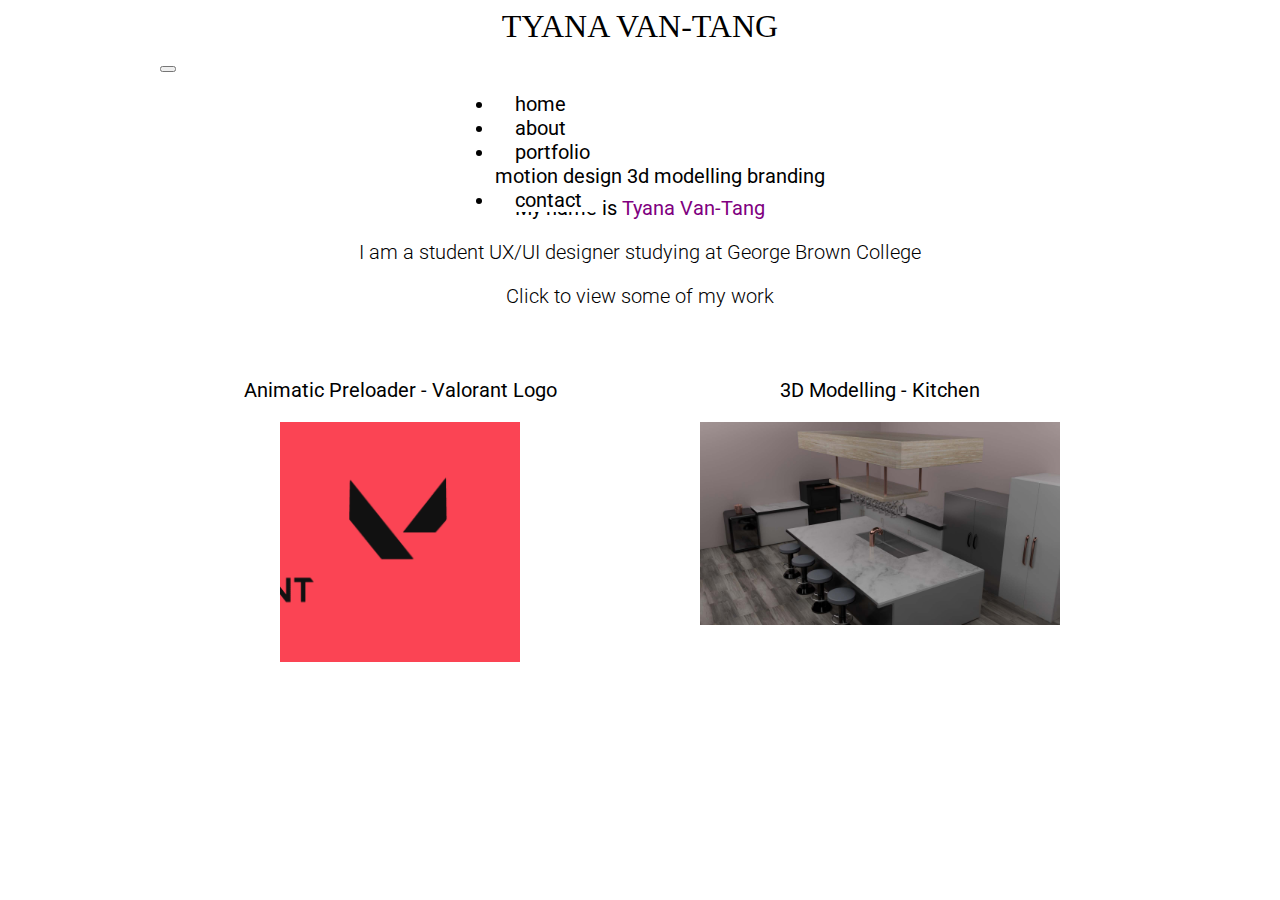
<file: index.html>
<html>

<head>
    <title>tyana van-tang</title>
    <link href="https://cdn.jsdelivr.net/npm/bootstrap@5.0.0-beta3/dist/css/bootstrap.min.css" rel="stylesheet"
        integrity="sha384-eOJMYsd53ii+scO/bJGFsiCZc+5NDVN2yr8+0RDqr0Ql0h+rP48ckxlpbzKgwra6" crossorigin="anonymous">

    <script src="https://cdn.jsdelivr.net/npm/@popperjs/core@2.9.1/dist/umd/popper.min.js"
        integrity="sha384-SR1sx49pcuLnqZUnnPwx6FCym0wLsk5JZuNx2bPPENzswTNFaQU1RDvt3wT4gWFG"
        crossorigin="anonymous"></script>
    <script src="https://cdn.jsdelivr.net/npm/bootstrap@5.0.0-beta3/dist/js/bootstrap.min.js"
        integrity="sha384-j0CNLUeiqtyaRmlzUHCPZ+Gy5fQu0dQ6eZ/xAww941Ai1SxSY+0EQqNXNE6DZiVc"
        crossorigin="anonymous"></script>
    <script src="https://code.jquery.com/jquery-3.2.1.slim.min.js"
        integrity="sha384-KJ3o2DKtIkvYIK3UENzmM7KCkRr/rE9/Qpg6aAZGJwFDMVNA/GpGFF93hXpG5KkN"
        crossorigin="anonymous"></script>
    <script src="https://maxcdn.bootstrapcdn.com/bootstrap/4.0.0/js/bootstrap.min.js"
        integrity="sha384-JZR6Spejh4U02d8jOt6vLEHfe/JQGiRRSQQxSfFWpi1MquVdAyjUar5+76PVCmYl"
        crossorigin="anonymous"></script>

    <script src="https://ajax.googleapis.com/ajax/libs/jquery/3.2.1/jquery.min.js"></script>
    <script src="https://cdnjs.cloudflare.com/ajax/libs/popper.js/1.12.6/umd/popper.min.js"></script>

    <link rel="stylesheet" href="styles.css">
    <link rel="preconnect" href="https://fonts.gstatic.com">
    <link rel="preconnect" href="https://fonts.gstatic.com">
    <link href="https://fonts.googleapis.com/css2?family=Playfair+Display:wght@900&display=swap" rel="stylesheet">
    <link rel="preconnect" href="https://fonts.googleapis.com">
    <link rel="preconnect" href="https://fonts.gstatic.com" crossorigin>
    <link rel="preconnect" href="https://fonts.googleapis.com">
    <link rel="preconnect" href="https://fonts.gstatic.com" crossorigin>
    <link href="https://fonts.googleapis.com/css2?family=Roboto:wght@100;300;400;900&display=swap" rel="stylesheet">

</head>

<body>
    <h1 class="centertext" style="font-weight:300;">TYANA VAN-TANG</h1>
    <nav class="navbar navbar-expand-md navbar-light">
        <a href="#" class="navbar-brand d-flex w-50"></a>
        <div class="text-right">
            <button class="navbar-toggler" type="button" data-toggle="collapse" data-target="#navbarTop"
                aria-controls="navbar" aria-expanded="false" aria-label="Toggle navigation">
                <span class="navbar-toggler-icon"></span>
            </button>
        </div>
        <div class="collapse navbar-collapse " id="navbarTop">
            <ul class="navbar-nav navbar-center ">
                <li class="nav-item">
                    <a class="nav-link " href="index.html">home</a>
                </li>
                <li class="nav-item">
                    <a class="nav-link " href="about.html">about</a>
                </li>

                <li class="nav-item dropdown">
                    <a class="nav-link dropdown-toggle" href="portfolio.html" id="navbarDropdown" role="button"
                        data-toggle="dropdown" aria-haspopup="true" aria-expanded="false">
                        portfolio
                    </a>
                    <div class="dropdown-menu" aria-labelledby="navbarDropdown">
                        <a class="dropdown-item" href="motiondesign.html">motion design</a>
                        <a class="dropdown-item" href="3dmodel.html">3d modelling</a>
                        <a class="dropdown-item" href="appmockup.html">branding</a>
                    </div>
                </li>
                <li class="nav-item"><a class="nav-link" href="contact.html">contact</a> </li>
            </ul>
        </div>
    </nav>
    <!-- <div class="middle">
        <img src="portfolio-work/cartoonicon.png" >
        <p class="centertext" style="margin-bottom: 0px;">Hi! I'm Tyana!</p>
        <p class="centertext" style="font-size: 20px; margin-bottom: 0px;"> Welcome to my portfolio!</p>
        <p class="centertext" style="font-size: 20px; margin-bottom: 0px;"> Thanks for visiting!</p>
    </div> -->
    <div class="intro fontsize centertext">
        <p> My name is <span style="color: purple;">Tyana Van-Tang</span> </p>
        <p style="font-weight: 300;"> I am a student UX/UI designer studying at George Brown College </p>
        <p style="font-weight: 300;"> Click to view some of my work </p>
    </div>
    <div class="boxL fontsize">
        <p class="centertext"><a href="motiondesign.html" alt="Valorant Logo">Animatic Preloader - Valorant Logo</a></p>
        <img href="motiondesign.html" alt="Valorant Logo" class="center" src="portfolio-work/valorantlogo/vallogo.gif">
    </div>
    <div class="boxR fontsize">
        <p class="centertext"><a href="3dmodel.html" alt="3D Model"> 3D Modelling - Kitchen </a></p>
        <img class="center" src="portfolio-work/3DModels/Kitchen2.jpg">
    </div>
</body>

</html>
</file>
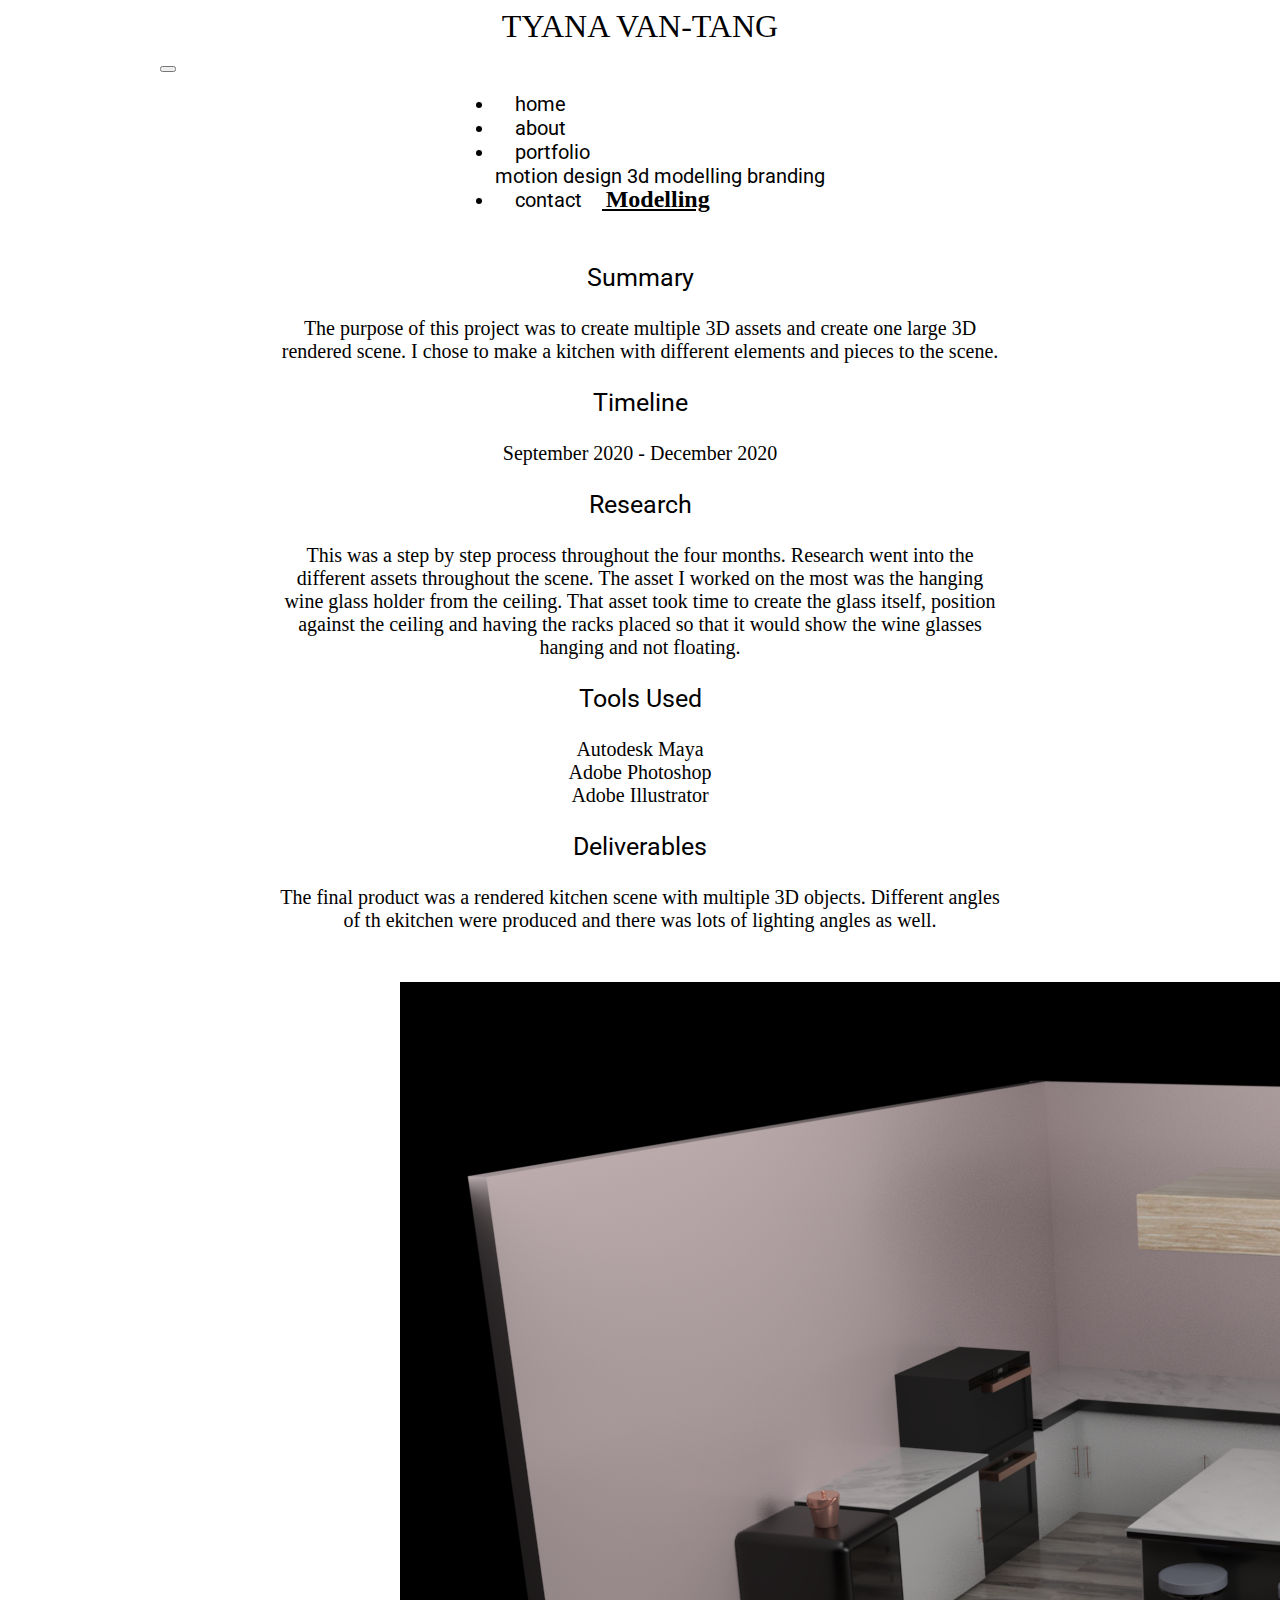
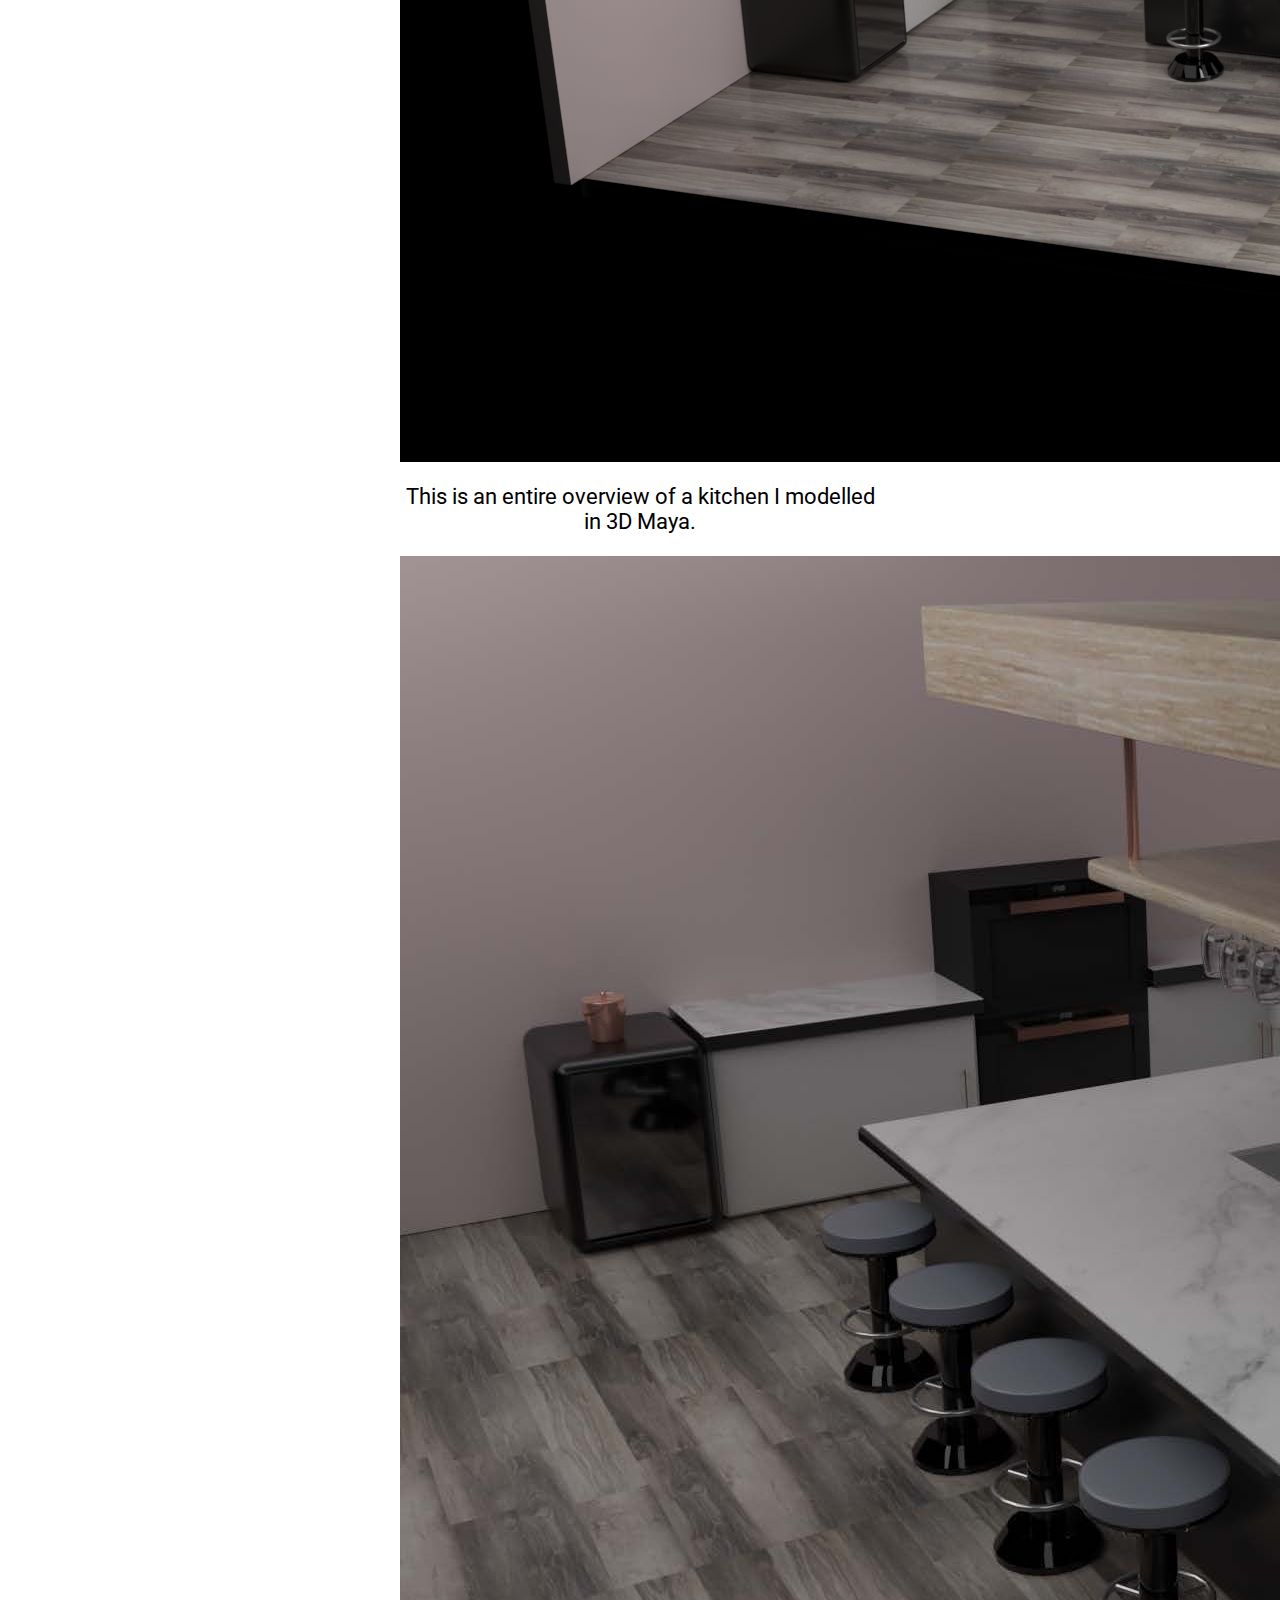
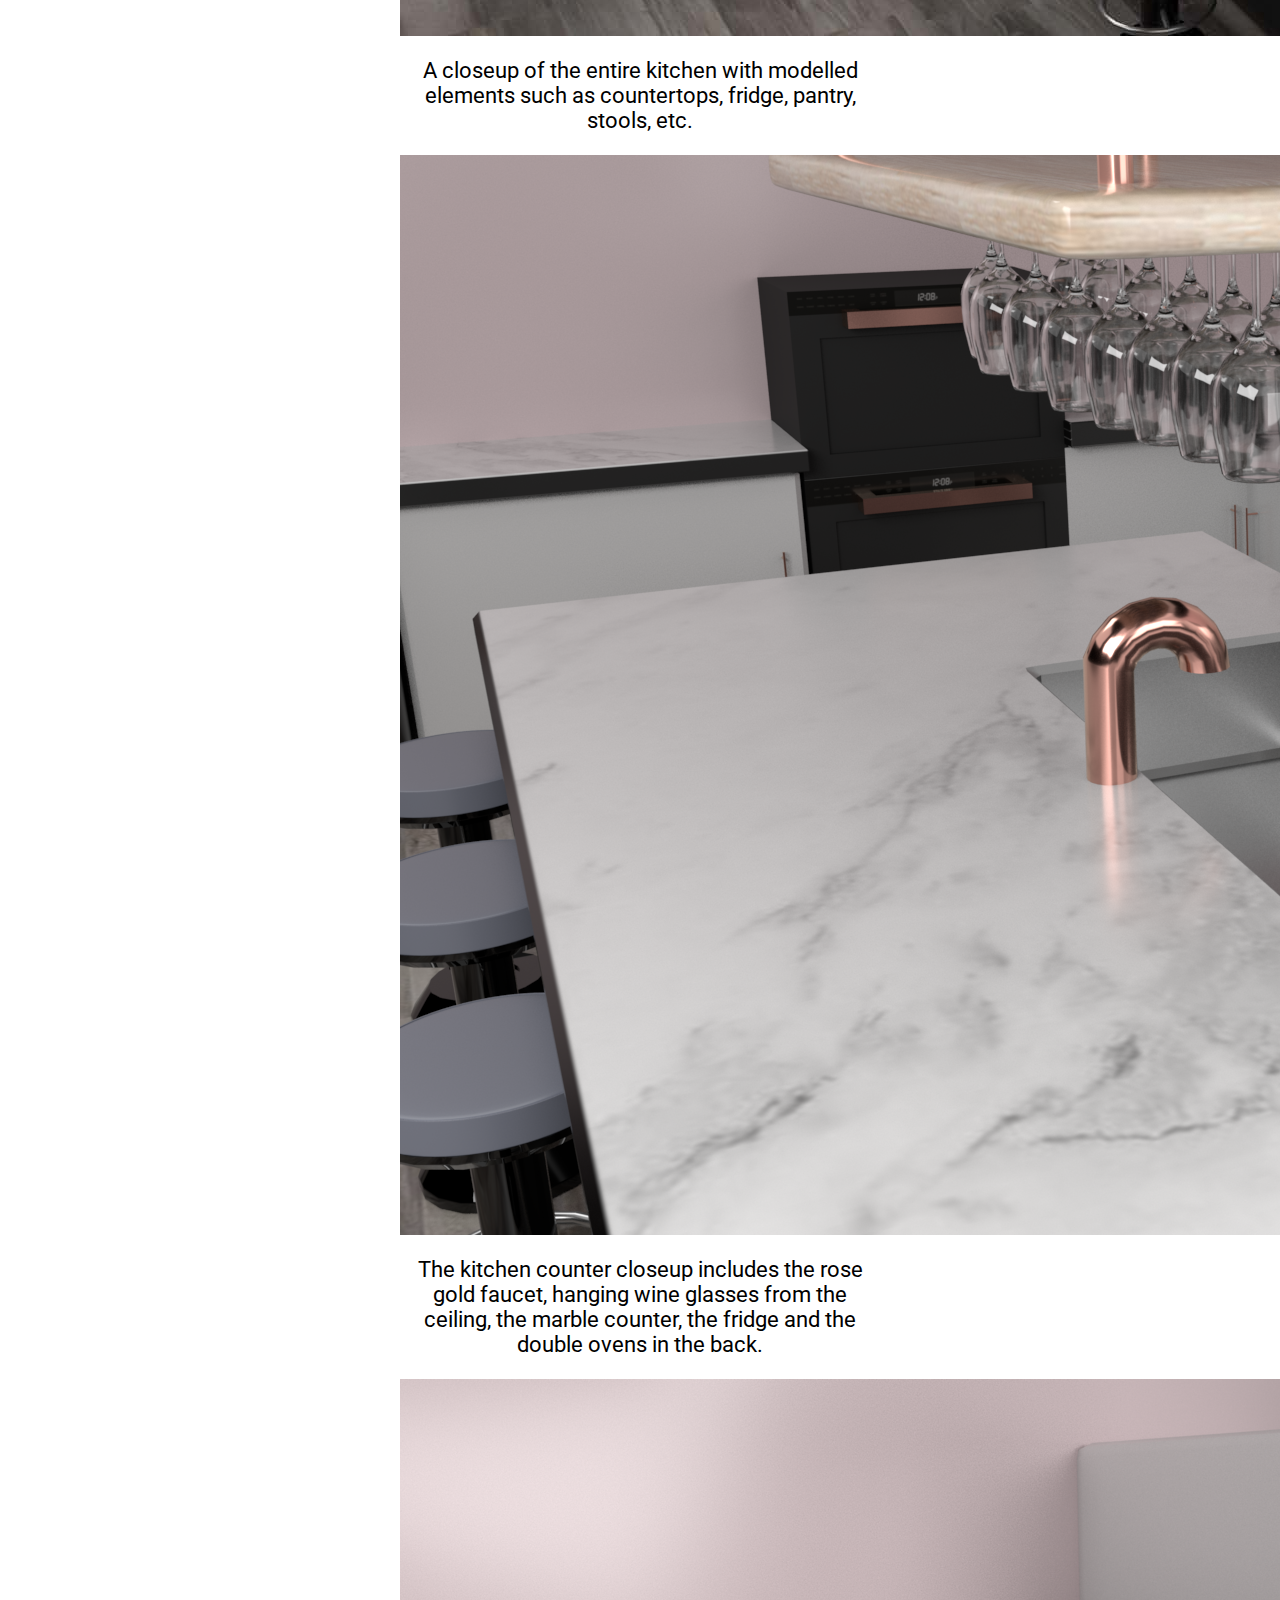
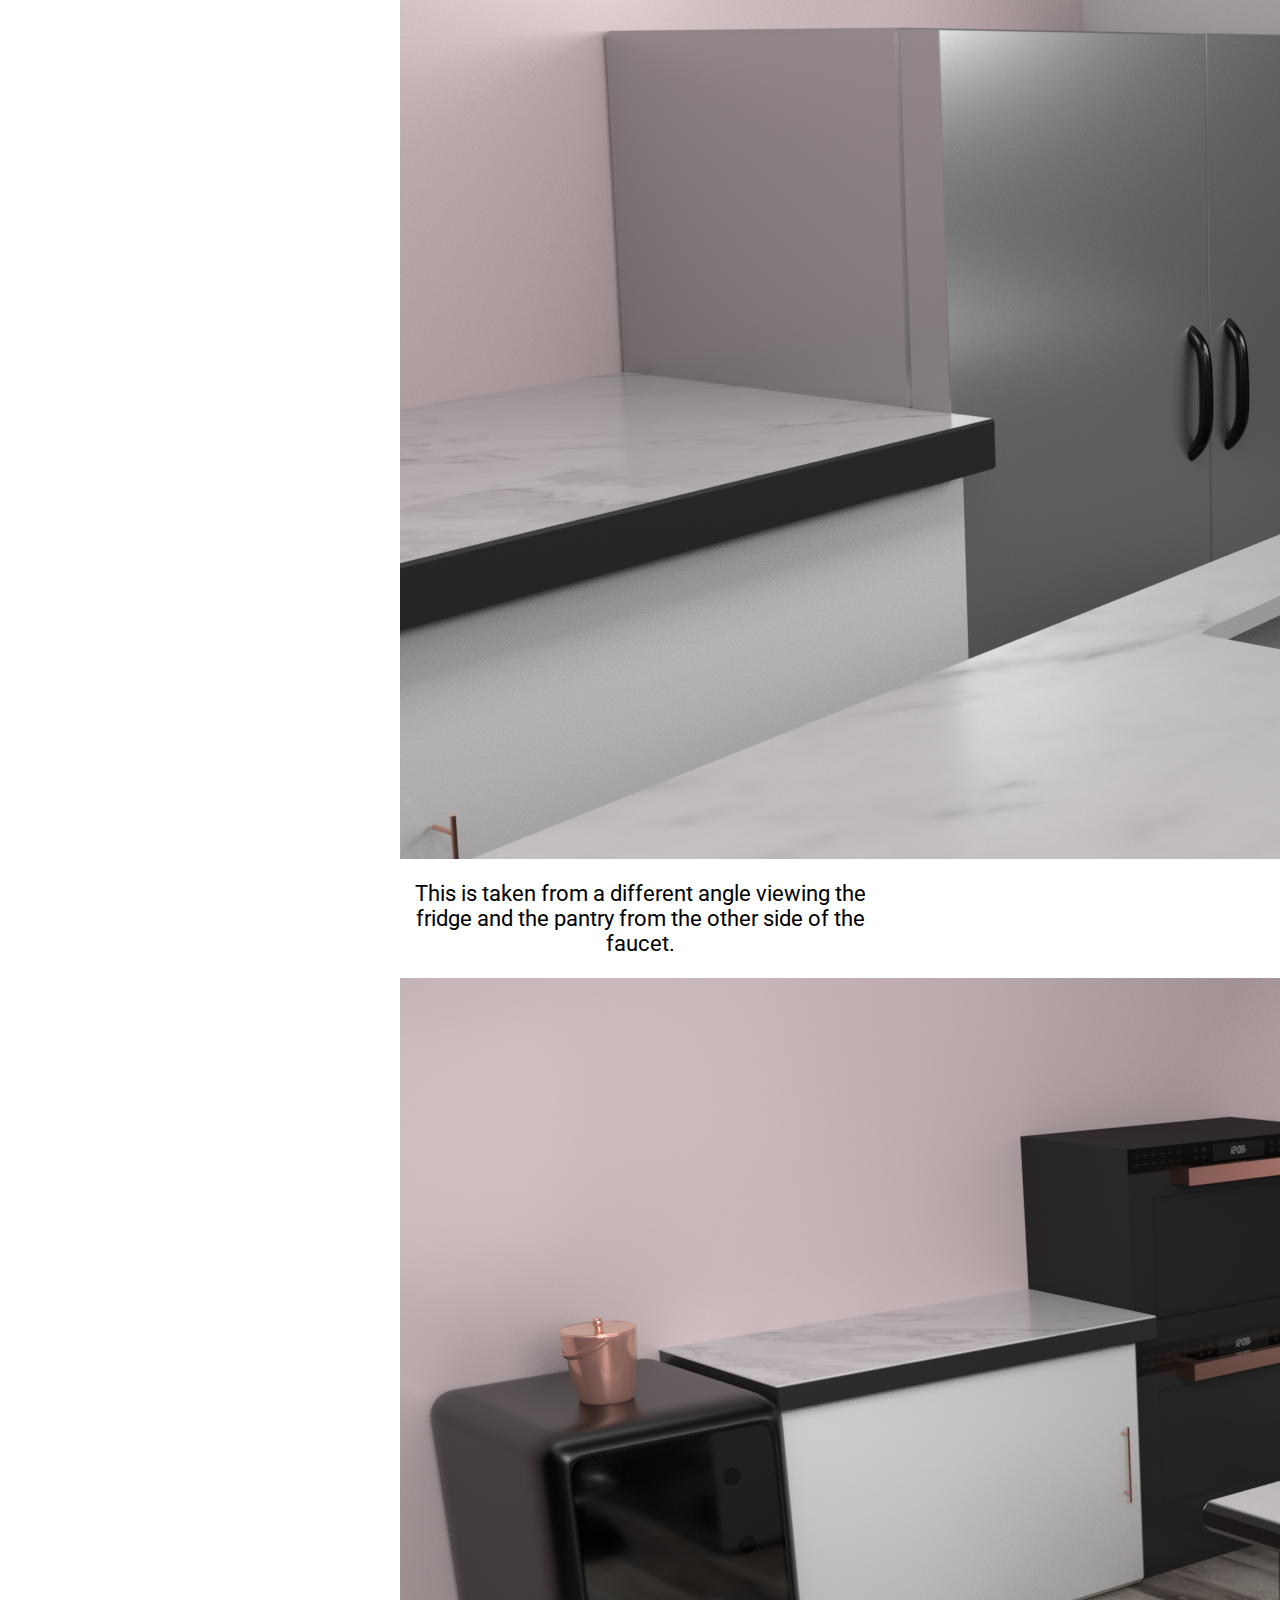
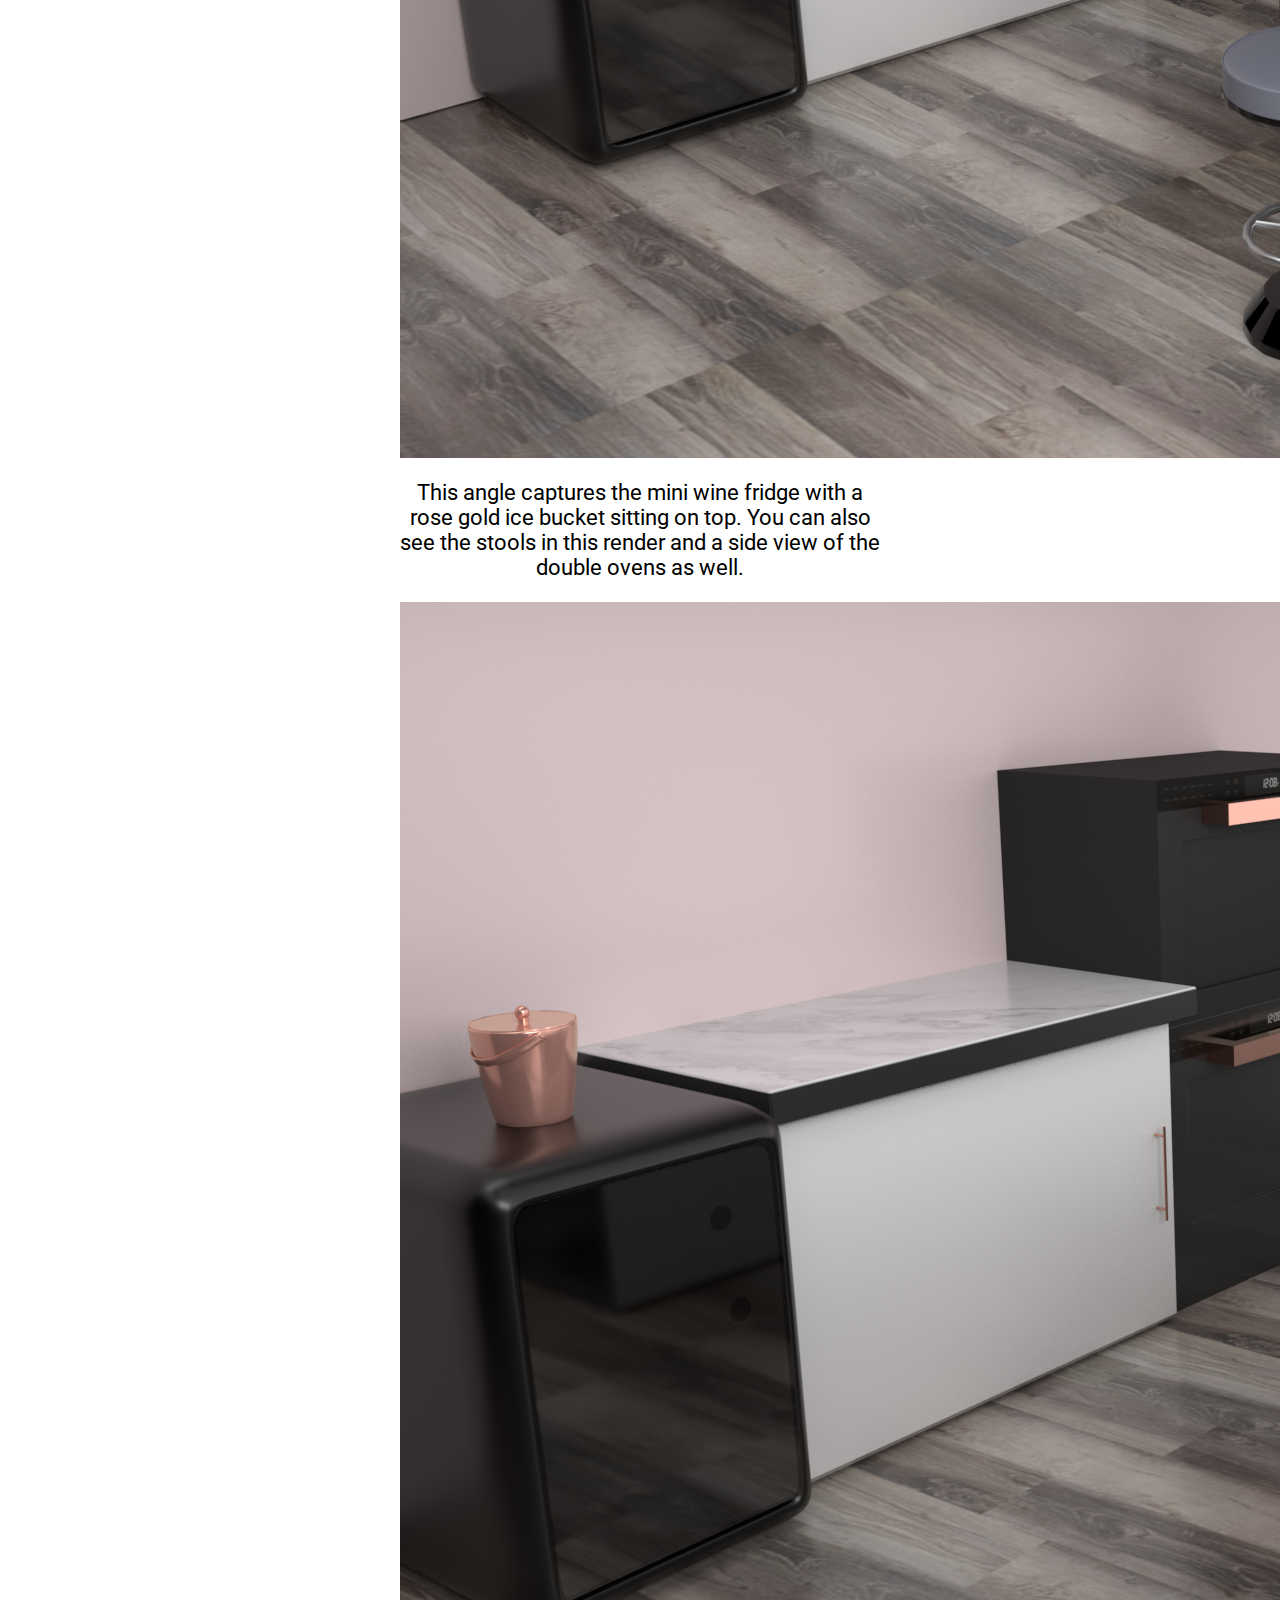
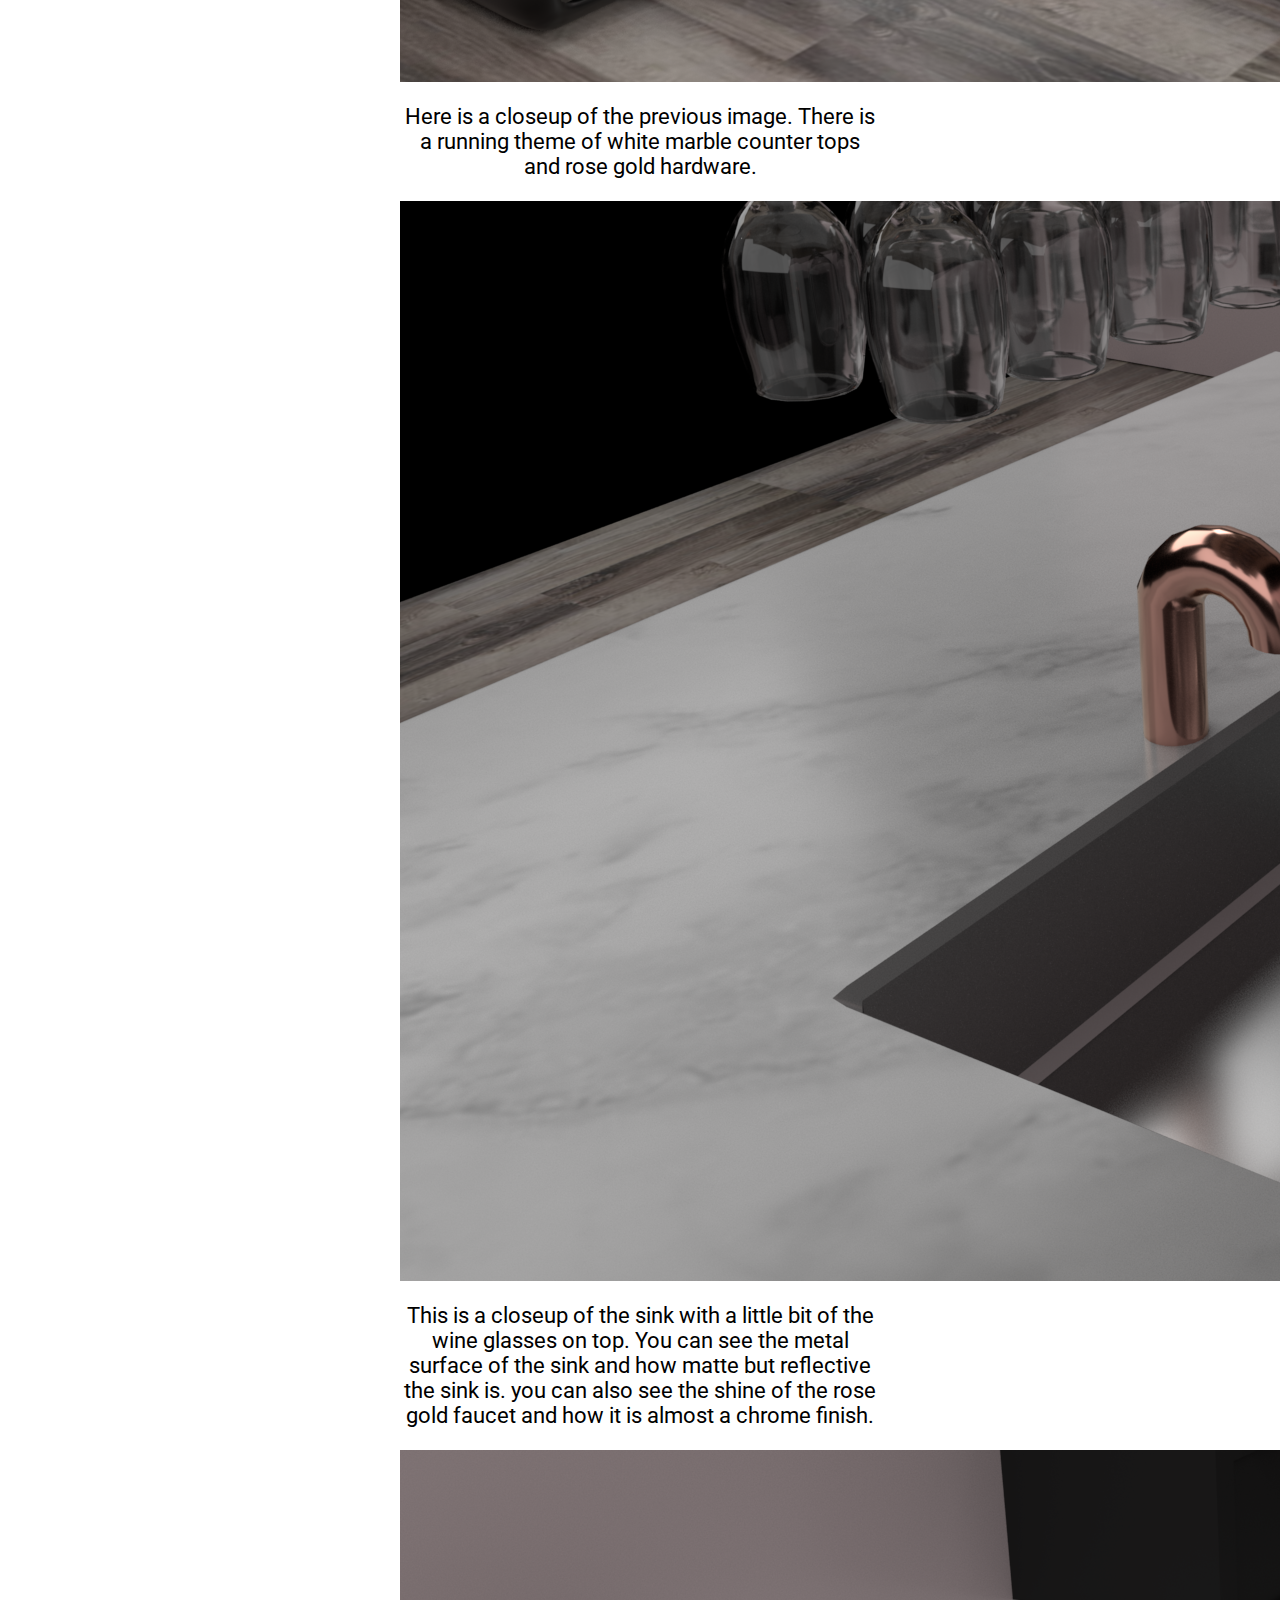
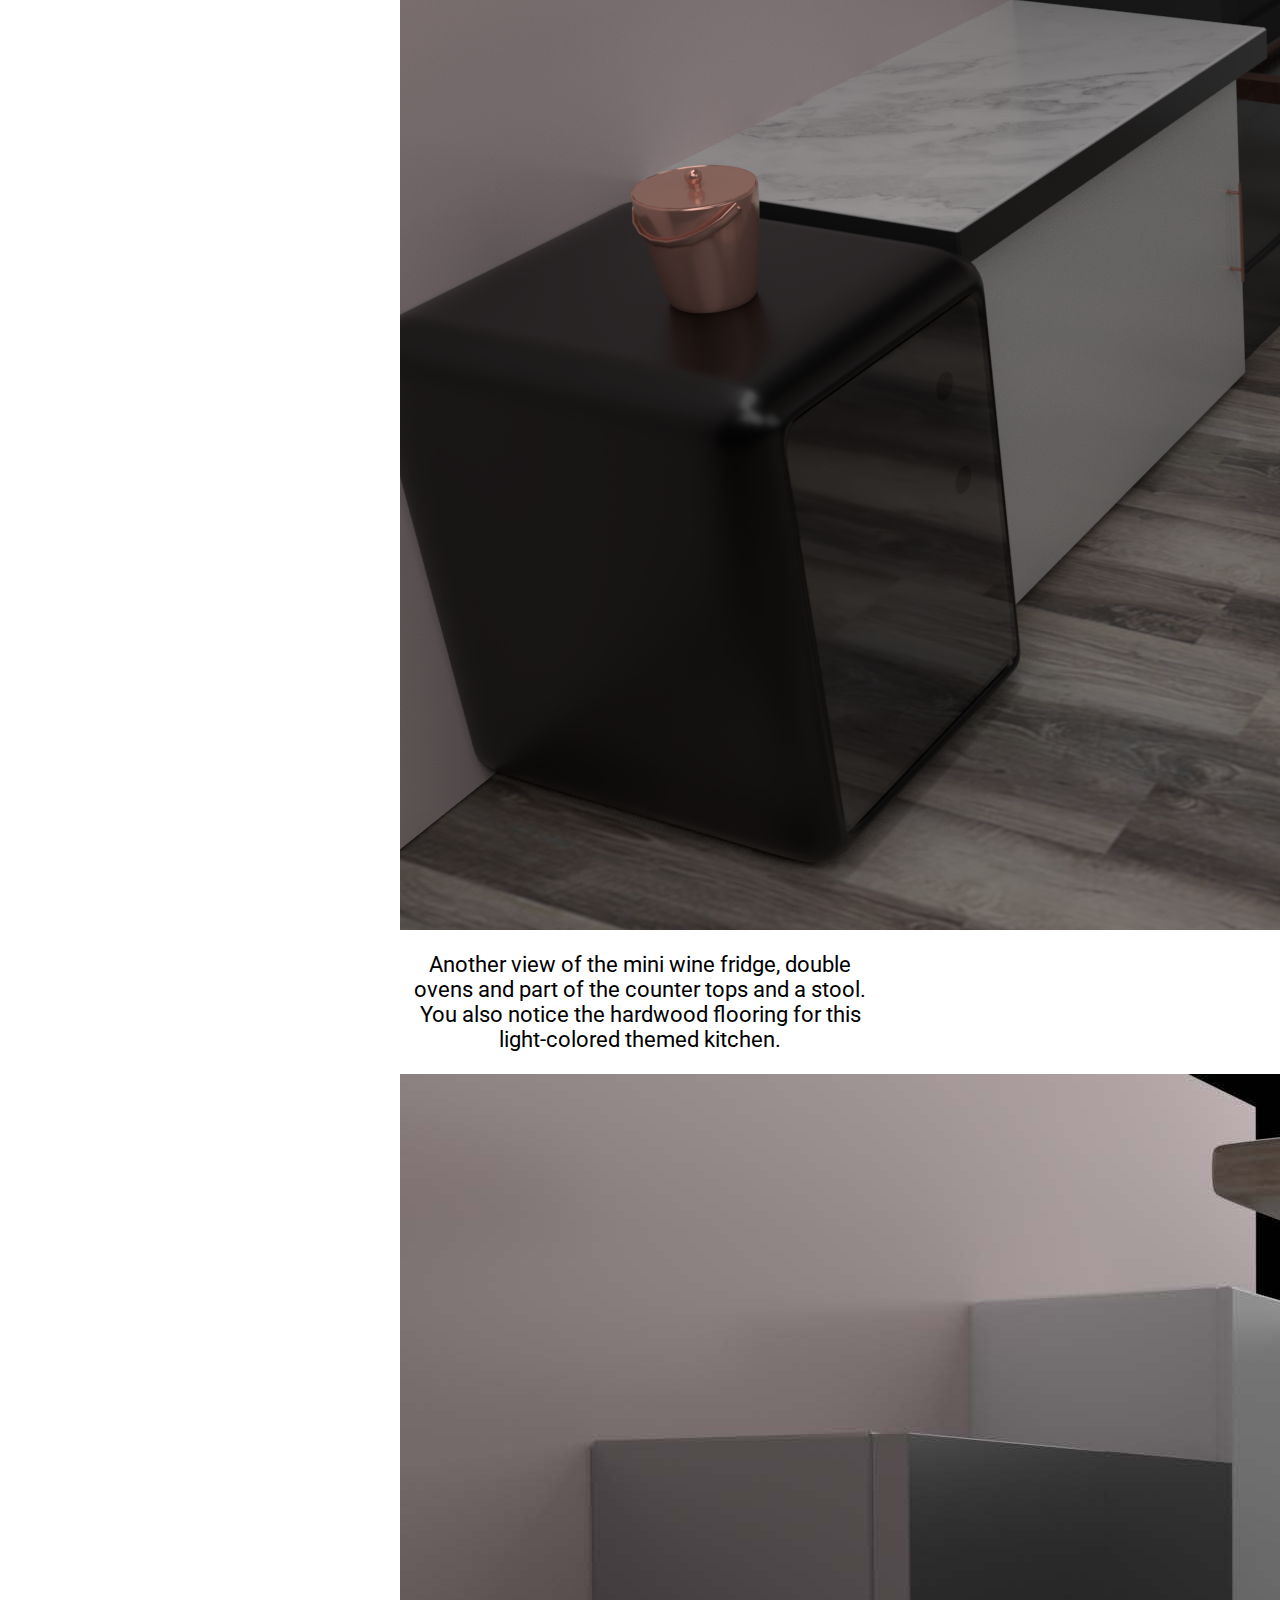
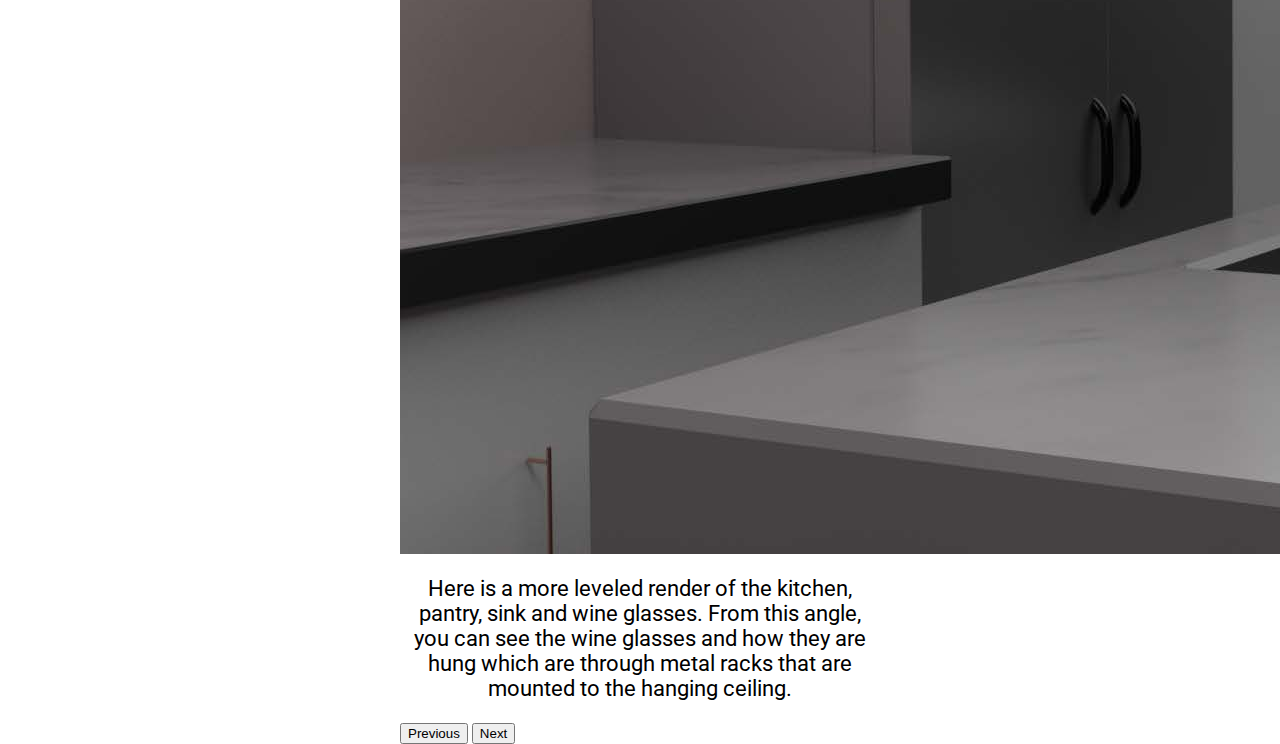
<file: 3dmodel.html>
<html>

<head>
    <title>tyana van-tang - 3d modelling</title>

    <link href="https://cdn.jsdelivr.net/npm/bootstrap@5.0.0-beta3/dist/css/bootstrap.min.css" rel="stylesheet"
        integrity="sha384-eOJMYsd53ii+scO/bJGFsiCZc+5NDVN2yr8+0RDqr0Ql0h+rP48ckxlpbzKgwra6" crossorigin="anonymous">
    <script src="https://cdn.jsdelivr.net/npm/@popperjs/core@2.9.1/dist/umd/popper.min.js"
        integrity="sha384-SR1sx49pcuLnqZUnnPwx6FCym0wLsk5JZuNx2bPPENzswTNFaQU1RDvt3wT4gWFG"
        crossorigin="anonymous"></script>
    <script src="https://cdn.jsdelivr.net/npm/bootstrap@5.0.0-beta3/dist/js/bootstrap.min.js"
        integrity="sha384-j0CNLUeiqtyaRmlzUHCPZ+Gy5fQu0dQ6eZ/xAww941Ai1SxSY+0EQqNXNE6DZiVc"
        crossorigin="anonymous"></script>
    <script src="https://code.jquery.com/jquery-3.2.1.slim.min.js"
        integrity="sha384-KJ3o2DKtIkvYIK3UENzmM7KCkRr/rE9/Qpg6aAZGJwFDMVNA/GpGFF93hXpG5KkN"
        crossorigin="anonymous"></script>
    <script src="https://maxcdn.bootstrapcdn.com/bootstrap/4.0.0/js/bootstrap.min.js"
        integrity="sha384-JZR6Spejh4U02d8jOt6vLEHfe/JQGiRRSQQxSfFWpi1MquVdAyjUar5+76PVCmYl"
        crossorigin="anonymous"></script>
    <link rel="stylesheet" href="styles.css">
    <link rel="preconnect" href="https://fonts.gstatic.com">
    <link href="https://fonts.googleapis.com/css2?family=Roboto&display=swap" rel="stylesheet">
</head>

<body>
    <h1 class="centertext" style = "font-weight:300;">TYANA VAN-TANG</h1>
    <nav class="navbar navbar-expand-md navbar-light">
        <a href="/" class="navbar-brand d-flex w-50"></a>
        <div class="text-right">
            <button class="navbar-toggler" type="button" data-toggle="collapse" data-target="#navbarTop"
                aria-controls="navbar" aria-expanded="false" aria-label="Toggle navigation">
                <span class="navbar-toggler-icon"></span>
            </button>
        </div>
        <div class="collapse navbar-collapse" id="navbarTop">
            <ul class="navbar-nav navbar-center ">
                <li class="nav-item">
                    <a class="nav-link " href="index.html">home</a>
                </li>
                <li class="nav-item">
                    <a class="nav-link" href="about.html">about</a>
                </li>

                <li class="nav-item dropdown">
                    <a class="nav-link dropdown-toggle" href="portfolio.html" id="navbarDropdown" role="button"
                        data-toggle="dropdown" aria-haspopup="true" aria-expanded="false">
                        portfolio
                    </a>
                    <div class="dropdown-menu" aria-labelledby="navbarDropdown">
                        <a class="dropdown-item" href="motiondesign.html">motion design</a>
                        <a class="dropdown-item" href="3dmodel.html">3d modelling</a>
                        <a class="dropdown-item" href="appmockup.html">branding</a>
                    </div>
                </li>
                <li class="nav-item"><a class="nav-link" href="contact.html">contact</a> </li>
            </ul>
        </div>
    </nav>


    <h2 class="centertext" style = "text-decoration: underline;"> 3D Modelling</h2>

    <div class = "descriptions center centertext">
        <h3>Summary</h3>
        <p>The purpose of this project was to create multiple 3D assets and create one large 3D rendered scene. I chose to make a kitchen with different elements and pieces to the scene. </p>
        <h3>Timeline</h3>
        <p>September 2020 - December 2020</p>
        <h3>Research</h3>
        <p>This was a step by step process throughout the four months. Research went into the different assets throughout the scene. The asset I worked on the most was the hanging wine glass holder from the ceiling. That asset took time to create the glass itself, position against the ceiling and having the racks placed so that it would show the wine glasses hanging and not floating. </p>
        <h3>Tools Used</h3>
        <p>Autodesk Maya <br>Adobe Photoshop <br>Adobe Illustrator</p>
        <h3>Deliverables</h3>
        <p>The final product was a rendered kitchen scene with multiple 3D objects. Different angles of th ekitchen were produced and there was lots of lighting angles as well.</p>
    </div>

    <div id="carouselExampleCaptions" class="carousel slide" data-bs-ride="carousel" data-bs-interval="0">
        <div class="carousel-inner">
            <div class="carousel-item active" data-bs-interval="0">
                <img src="portfolio-work/3DModels/Kitchen1.png" class="d-block w-100" alt="first slide">
                <p class="centertext fontsize">This is an entire overview of a kitchen I modelled in 3D Maya.</p>
            </div>
            <div class="carousel-item" data-bs-interval="0">
                <img src="portfolio-work/3DModels/Kitchen2.jpg" class="d-block w-100" alt="second slide">
                <p class="centertext fontsize">A closeup of the entire kitchen with modelled elements such as countertops,
                    fridge, pantry, stools, etc.</p>
            </div>
            <div class="carousel-item" data-bs-interval="0">
                <img src="portfolio-work/3DModels/Kitchen3.png" class="d-block w-100" alt="third slide">
                <p class="centertext fontsize">The kitchen counter closeup includes the rose gold faucet, hanging wine glasses
                    from the ceiling, the marble counter, the fridge and the double ovens in the back. </p>
            </div>
            <div class="carousel-item" data-bs-interval="0">
                <img src="portfolio-work/3DModels/Kitchen4.png" class="d-block w-100" alt="fourth slide">
                <p class="centertext fontsize">This is taken from a different angle viewing the fridge and the pantry from the
                    other side of the faucet. </p>
            </div>
            <div class="carousel-item" data-bs-interval="0">
                <img src="portfolio-work/3DModels/Kitchen5.png" class="d-block w-100" alt="fifth slide">
                <p class="centertext fontsize">This angle captures the mini wine fridge with a rose gold ice bucket sitting on
                    top. You can also see the stools in this render and a side view of the double ovens as well. </p>
            </div>
            <div class="carousel-item" data-bs-interval="0">
                <img src="portfolio-work/3DModels/Kitchen6.png" class="d-block w-100" alt="sixth slide">
                <p class="centertext fontsize">Here is a closeup of the previous image. There is a running theme of white marble
                    counter tops and rose gold hardware. </p>
            </div>
            <div class="carousel-item" data-bs-interval="0">
                <img src="portfolio-work/3DModels/Kitchen7.png" class="d-block w-100" alt="seventh slide">
                <p class="centertext fontsize">This is a closeup of the sink with a little bit of the wine glasses on top. You
                    can see the metal surface of the sink and how matte but reflective the sink is. you can also see the
                    shine of the rose gold faucet and how it is almost a chrome finish.</p>
            </div>
            <div class="carousel-item" data-bs-interval="0">
                <img src="portfolio-work/3DModels/Kitchen8.png" class="d-block w-100" alt="Eigth slide">
                <p class="centertext fontsize">Another view of the mini wine fridge, double ovens and part of the counter tops
                    and a stool. You also notice the hardwood flooring for this light-colored themed kitchen. </p>
            </div>
            <div class="carousel-item" data-bs-interval="0">
                <img src="portfolio-work/3DModels/Kitchen9.jpg" class="d-block w-100" alt="Ninth slide">
                <p class="centertext fontsize">Here is a more leveled render of the kitchen, pantry, sink and wine glasses. From
                    this angle, you can see the wine glasses and how they are hung which are through metal racks that
                    are mounted to the hanging ceiling. </p>
            </div>
        </div>
        <button class="carousel-control-prev" type="button" data-bs-target="#carouselExampleCaptions"
            data-bs-slide="prev">
            <span class="carousel-control-prev-icon" aria-hidden="true"></span>
            <span class="visually-hidden">Previous</span>
        </button>
        <button class="carousel-control-next" type="button" data-bs-target="#carouselExampleCaptions"
            data-bs-slide="next">
            <span class="carousel-control-next-icon" aria-hidden="true"></span>
            <span class="visually-hidden">Next</span>
        </button>
    </div>
</body>

</html>
</file>
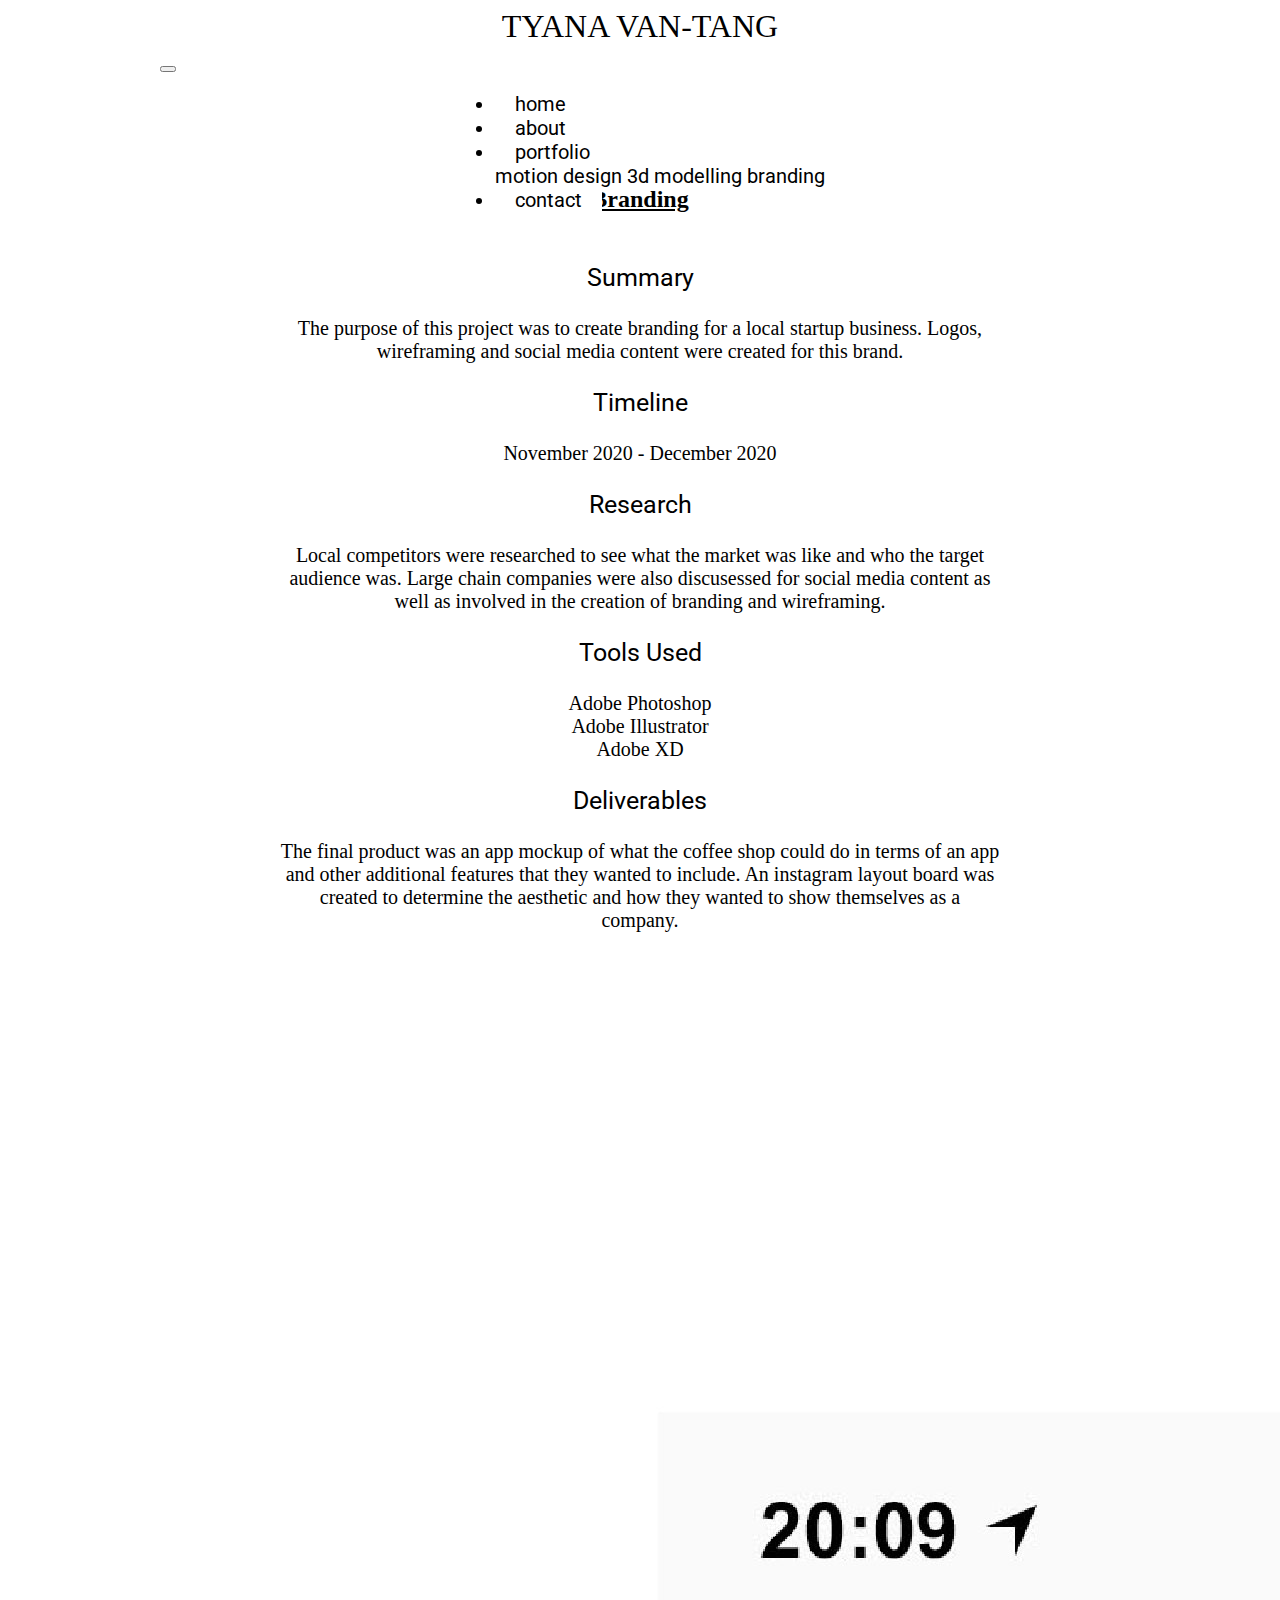
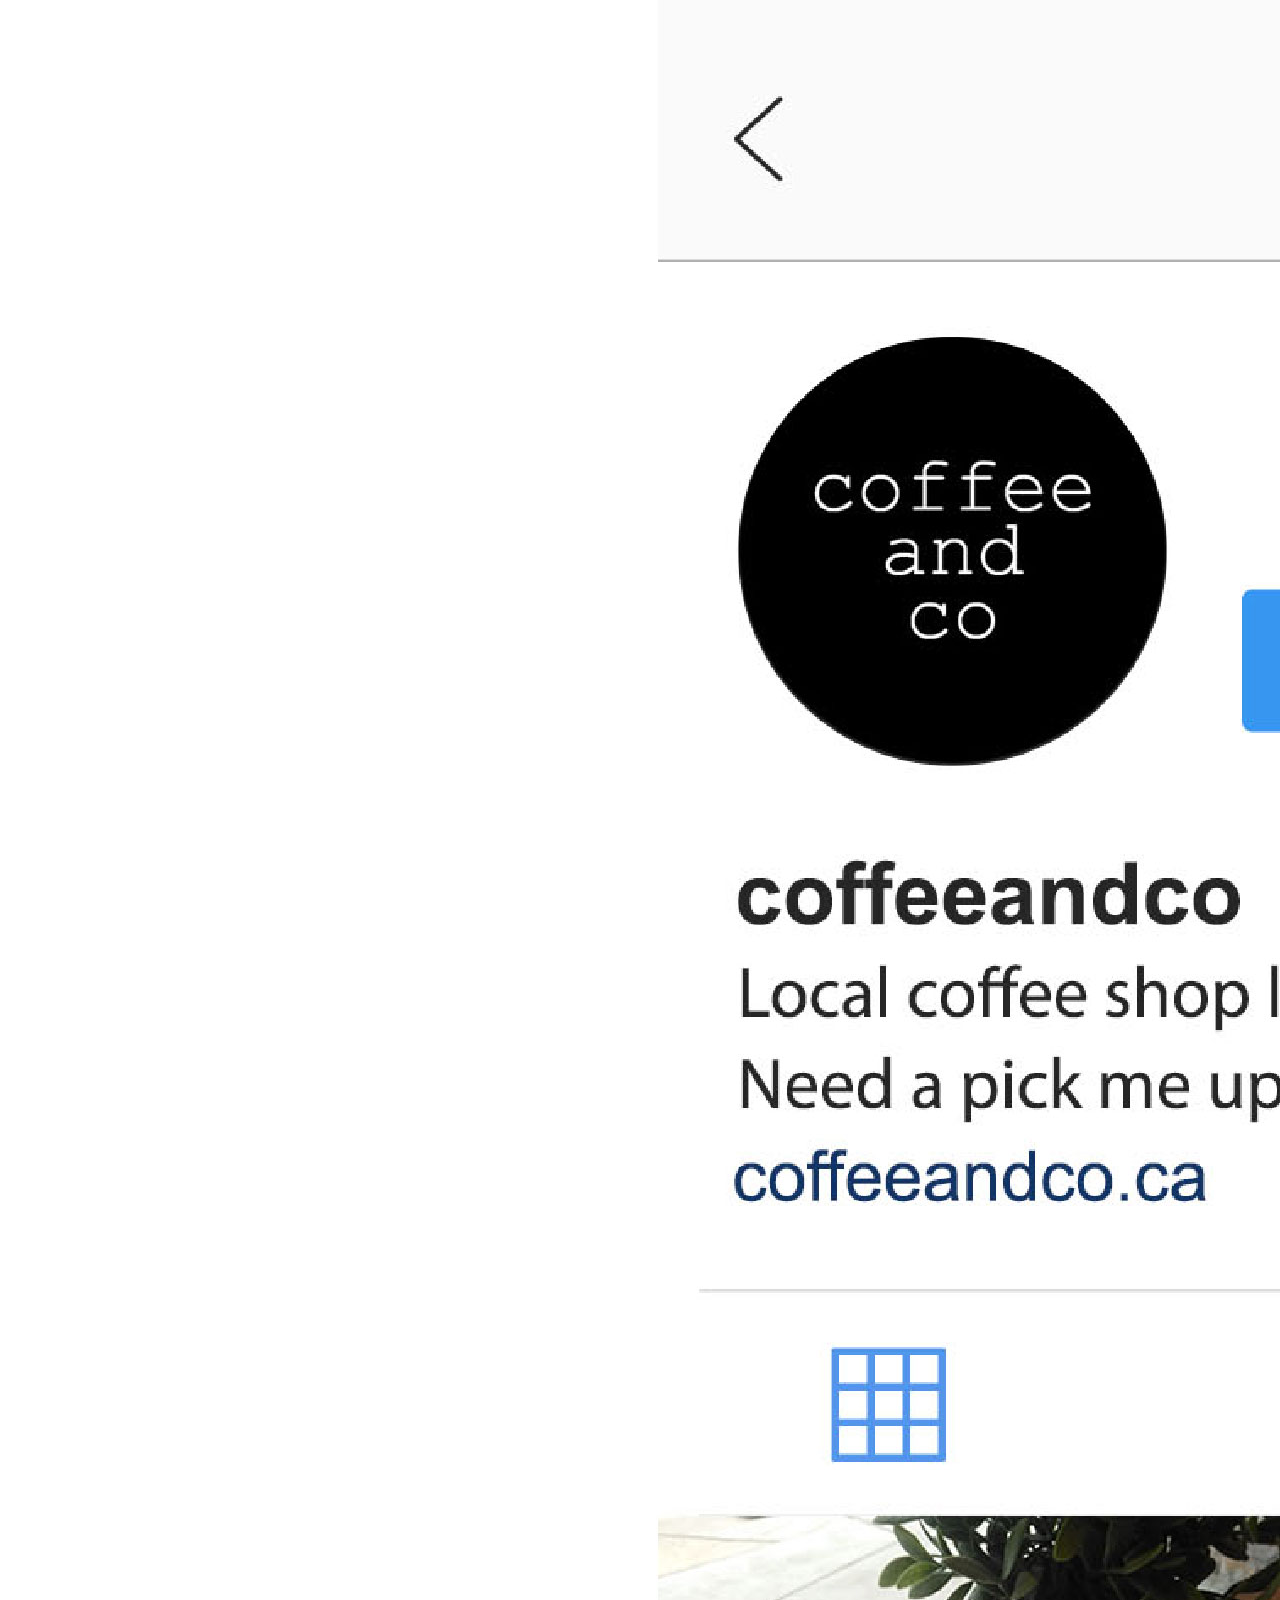
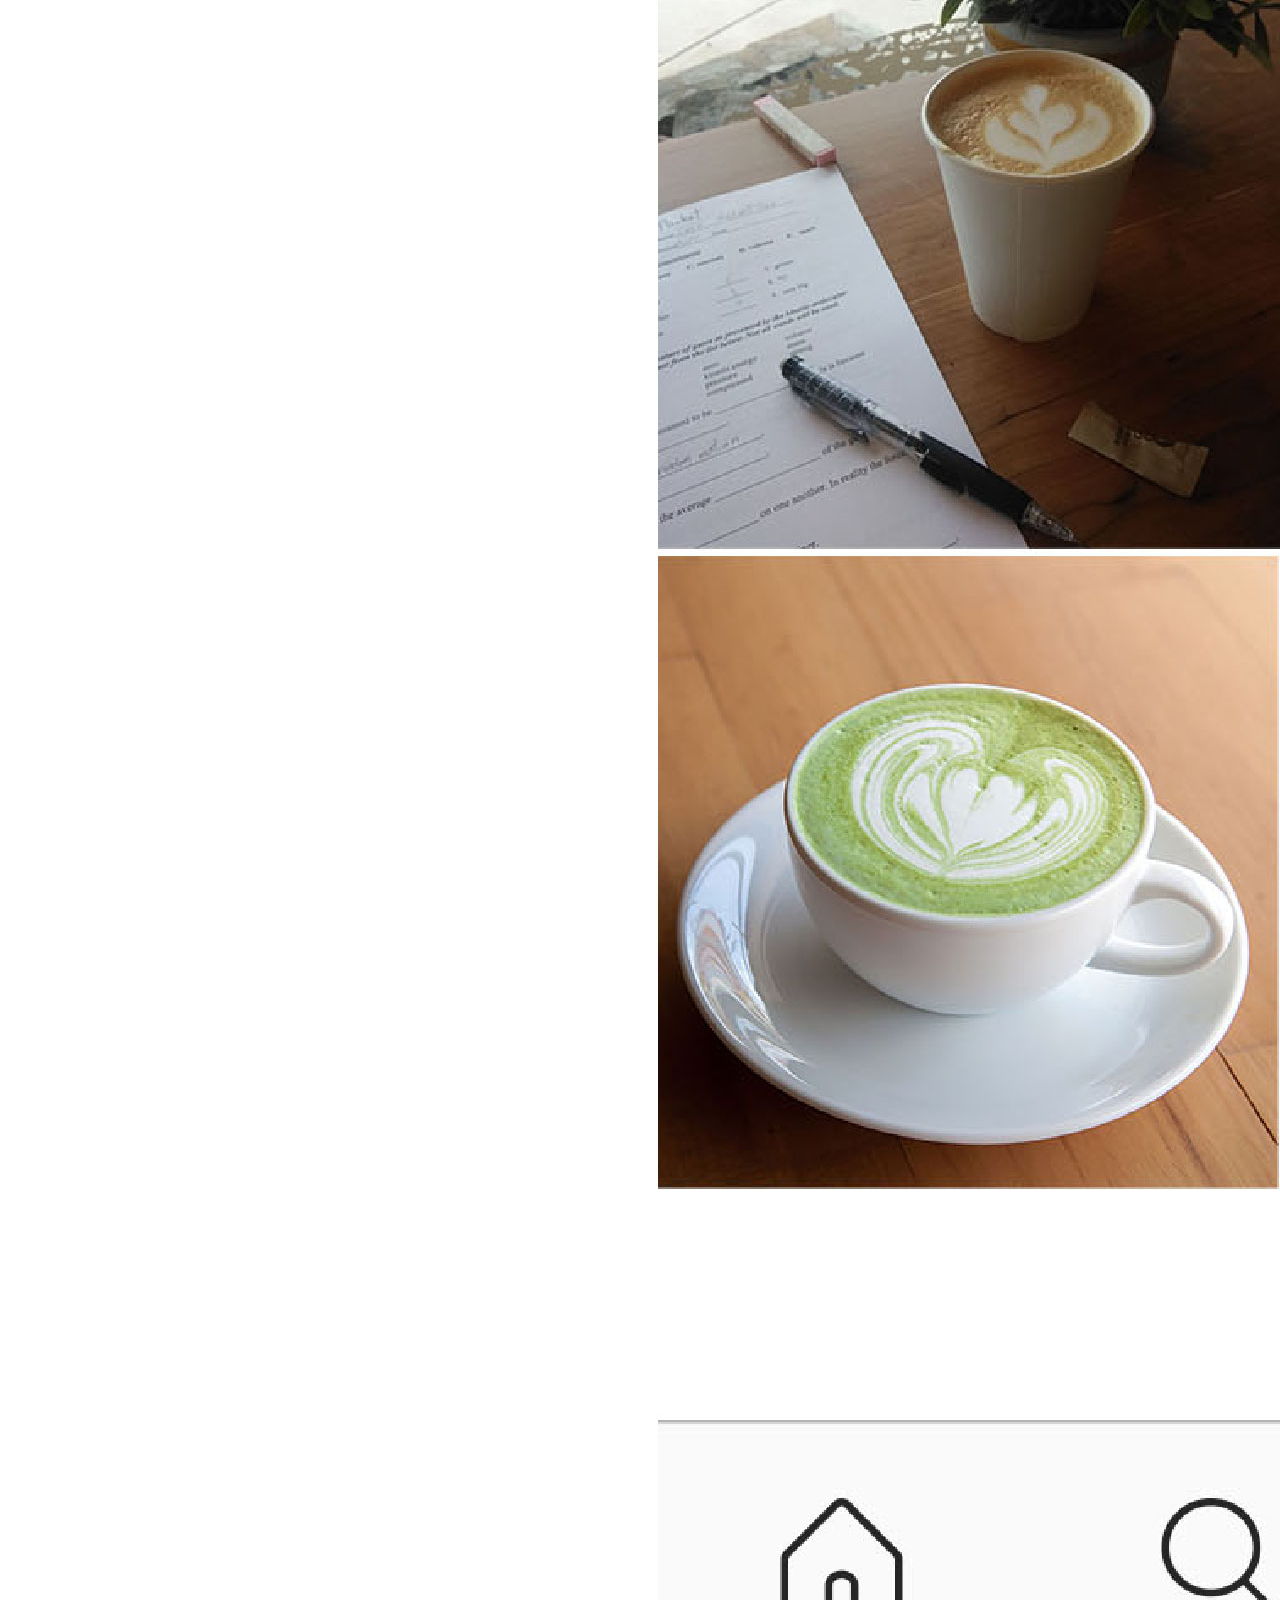
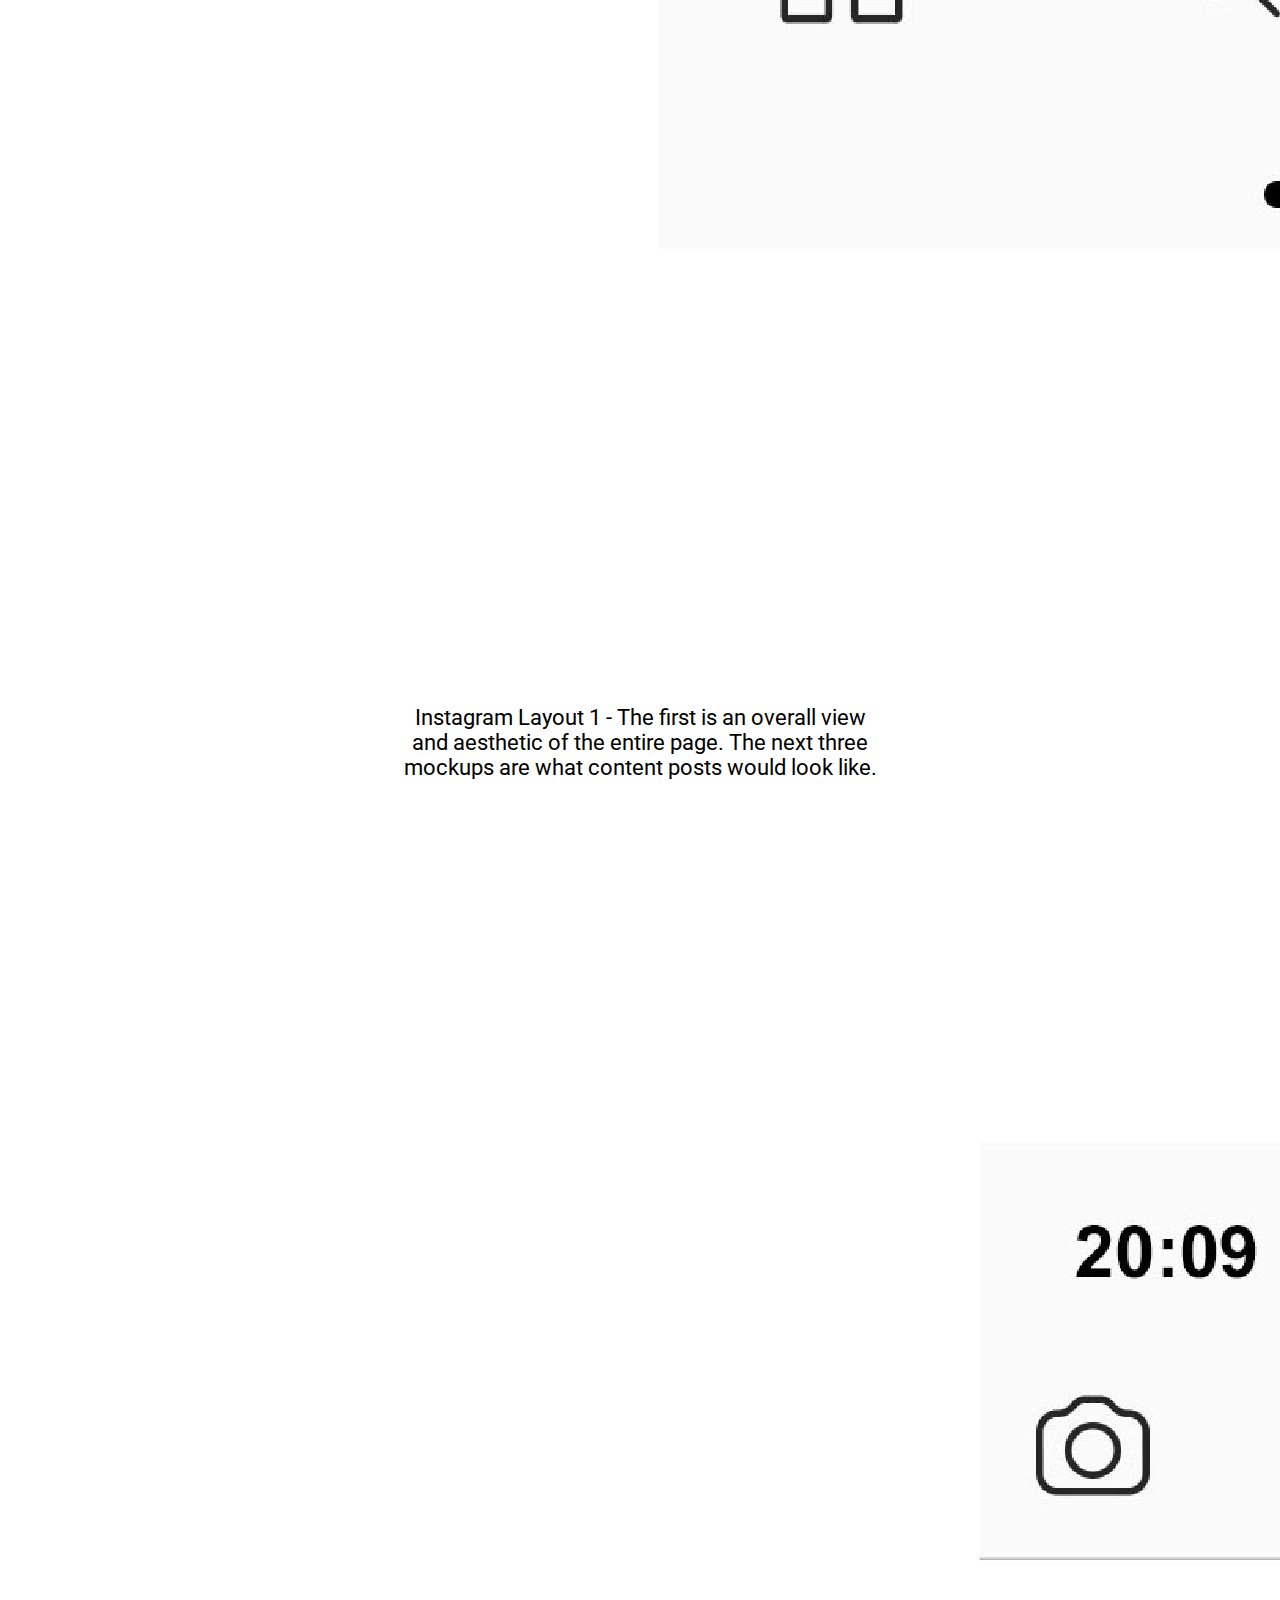
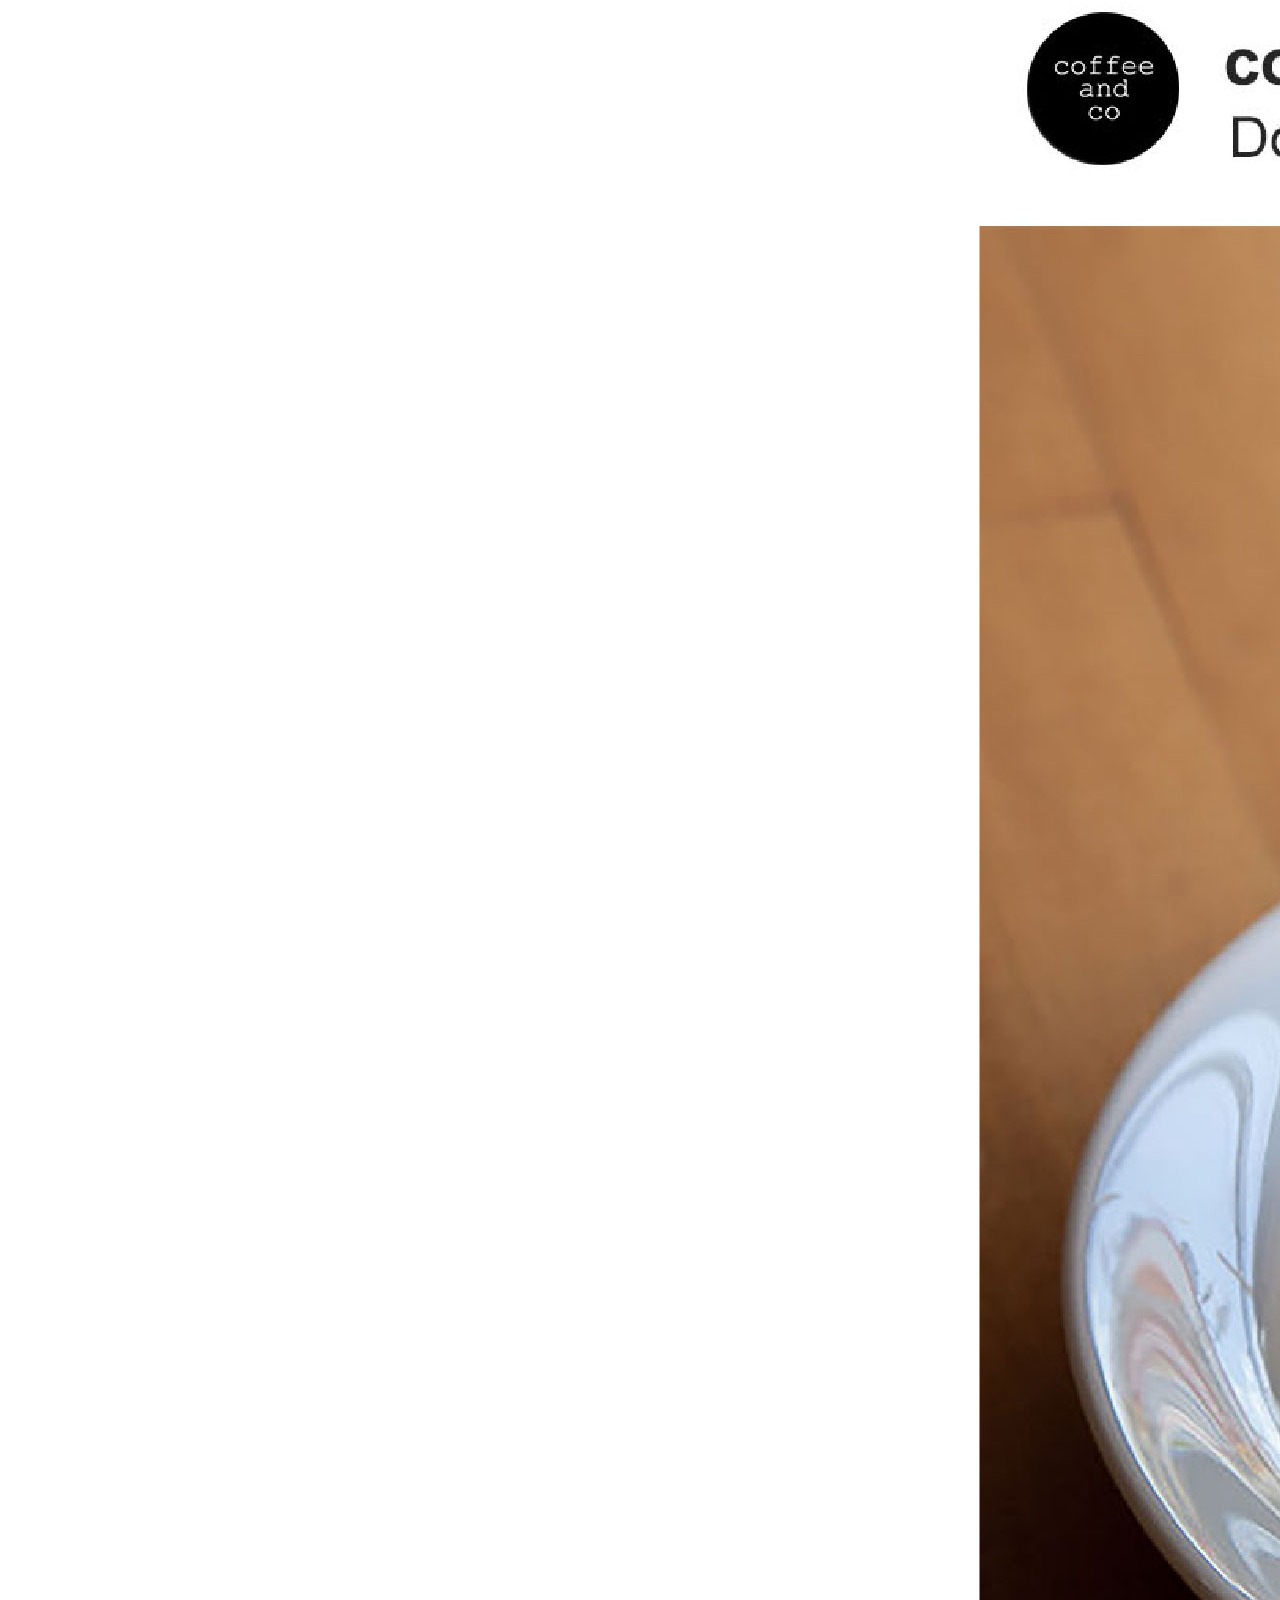
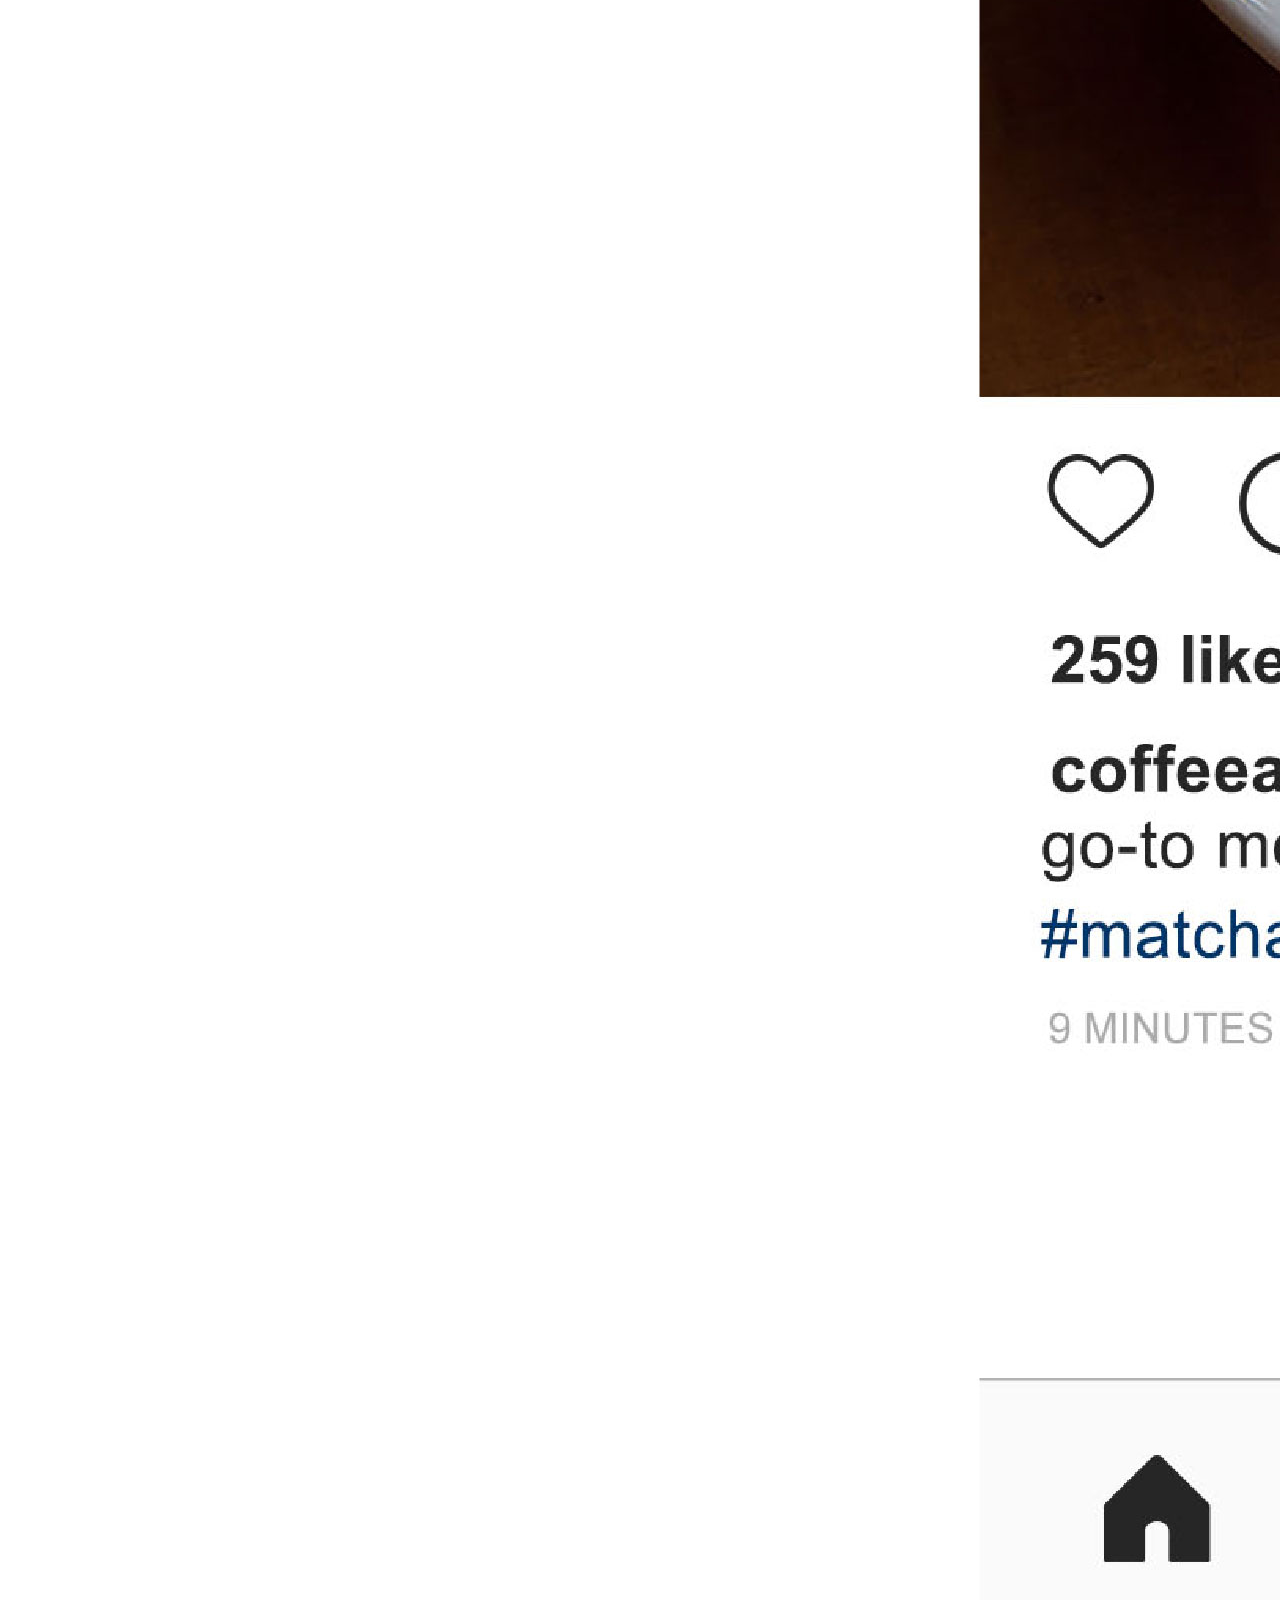
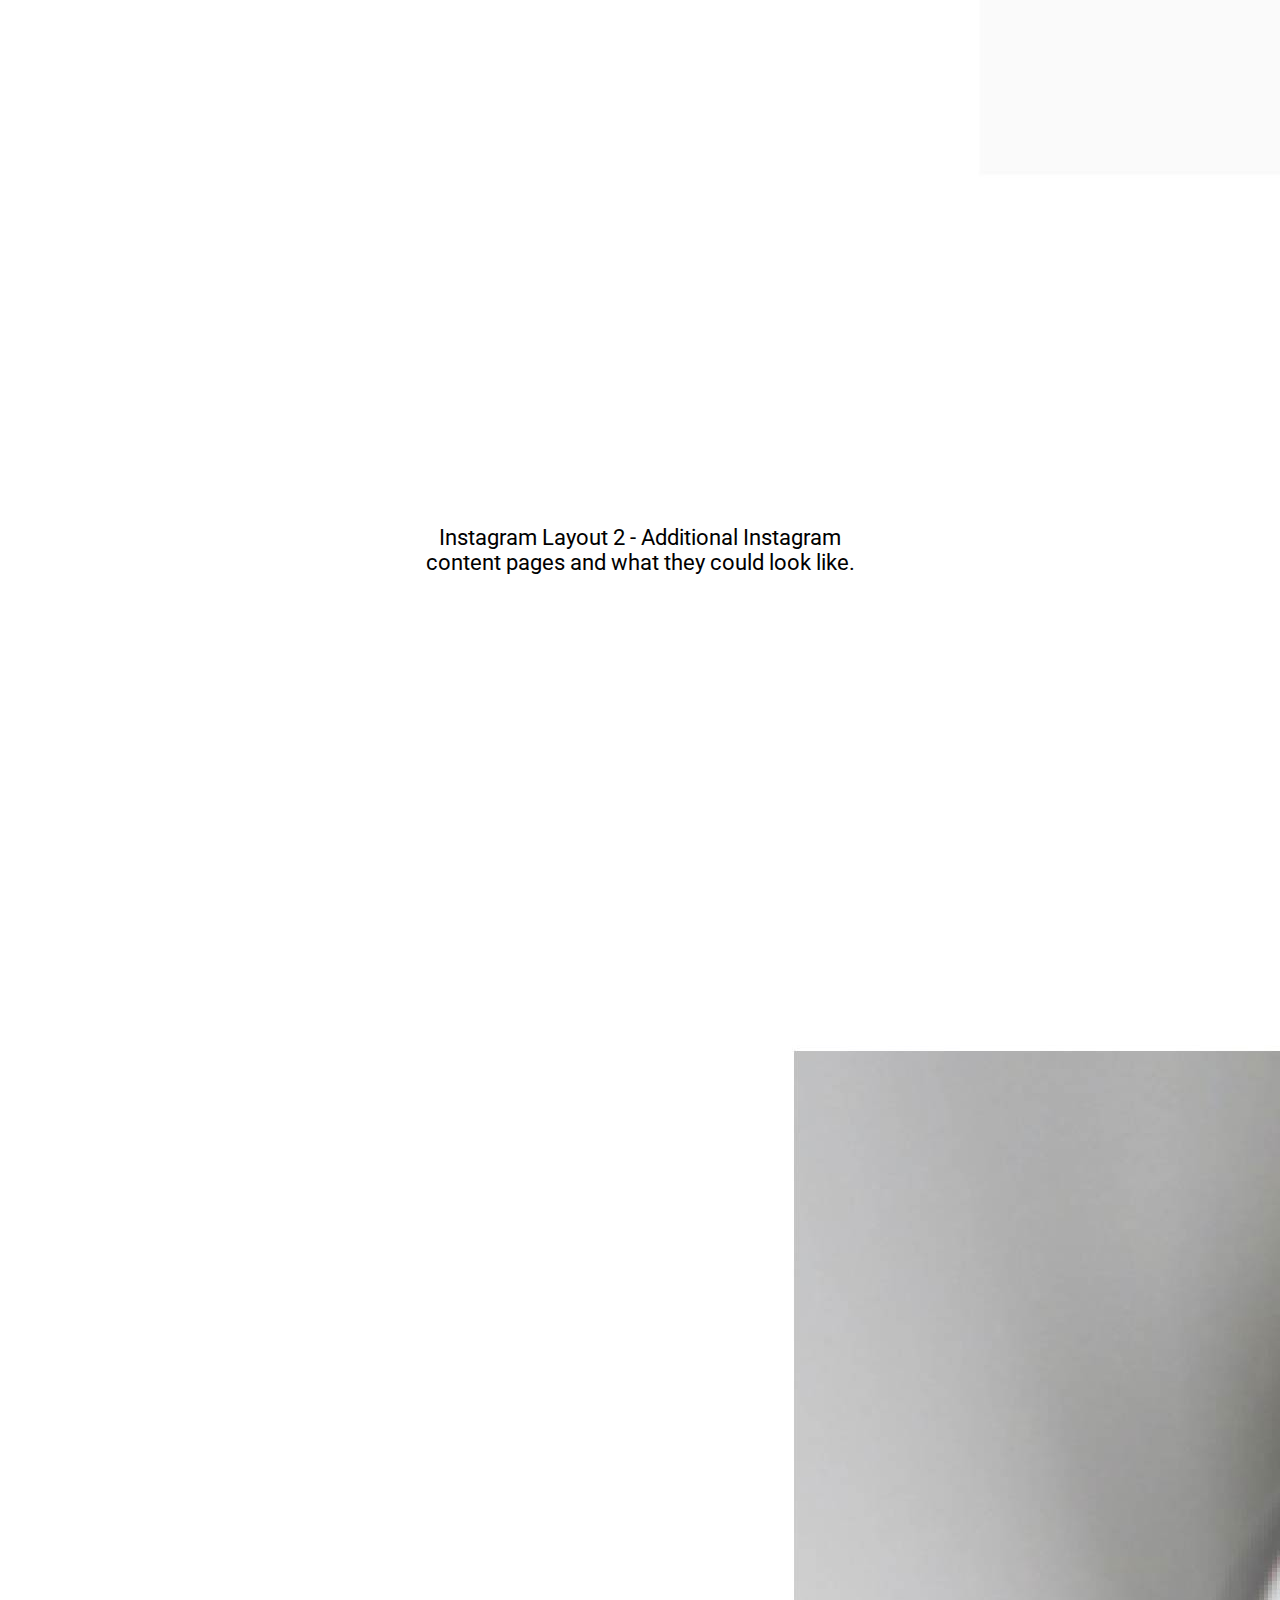
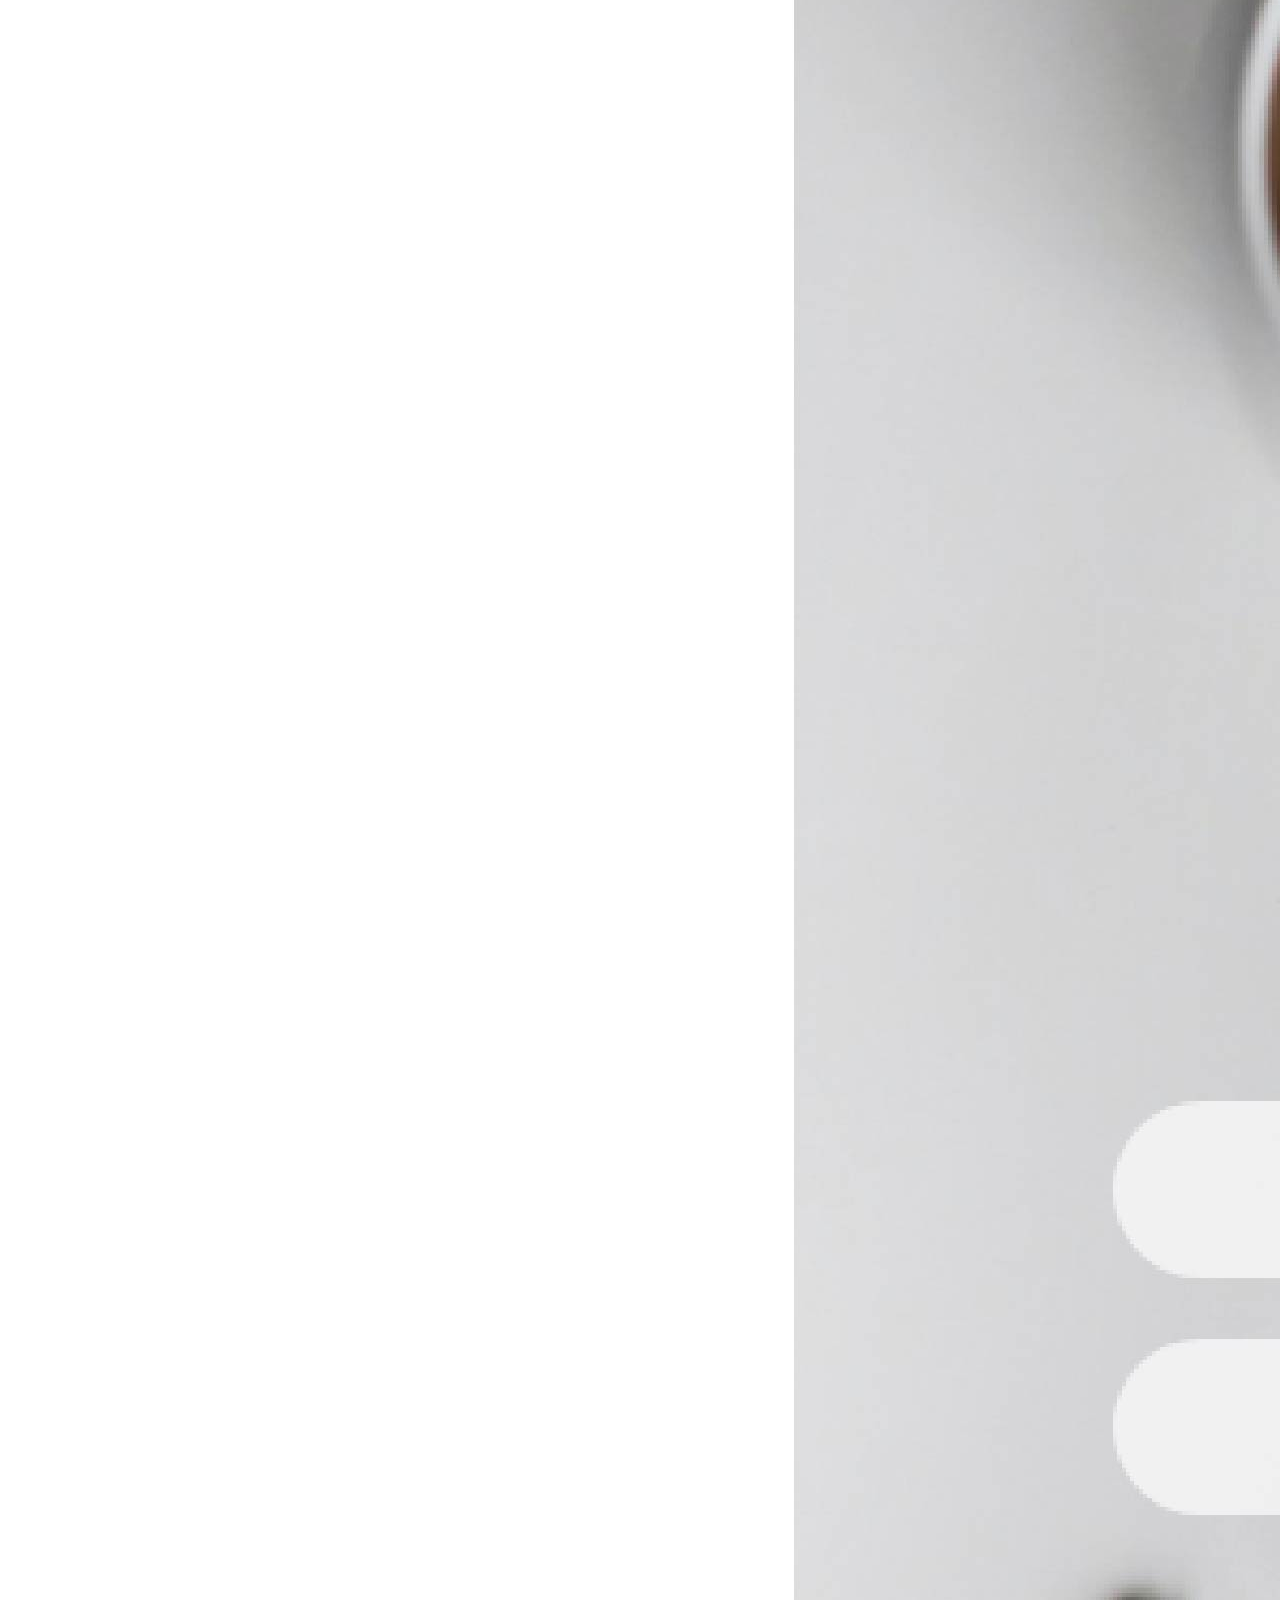
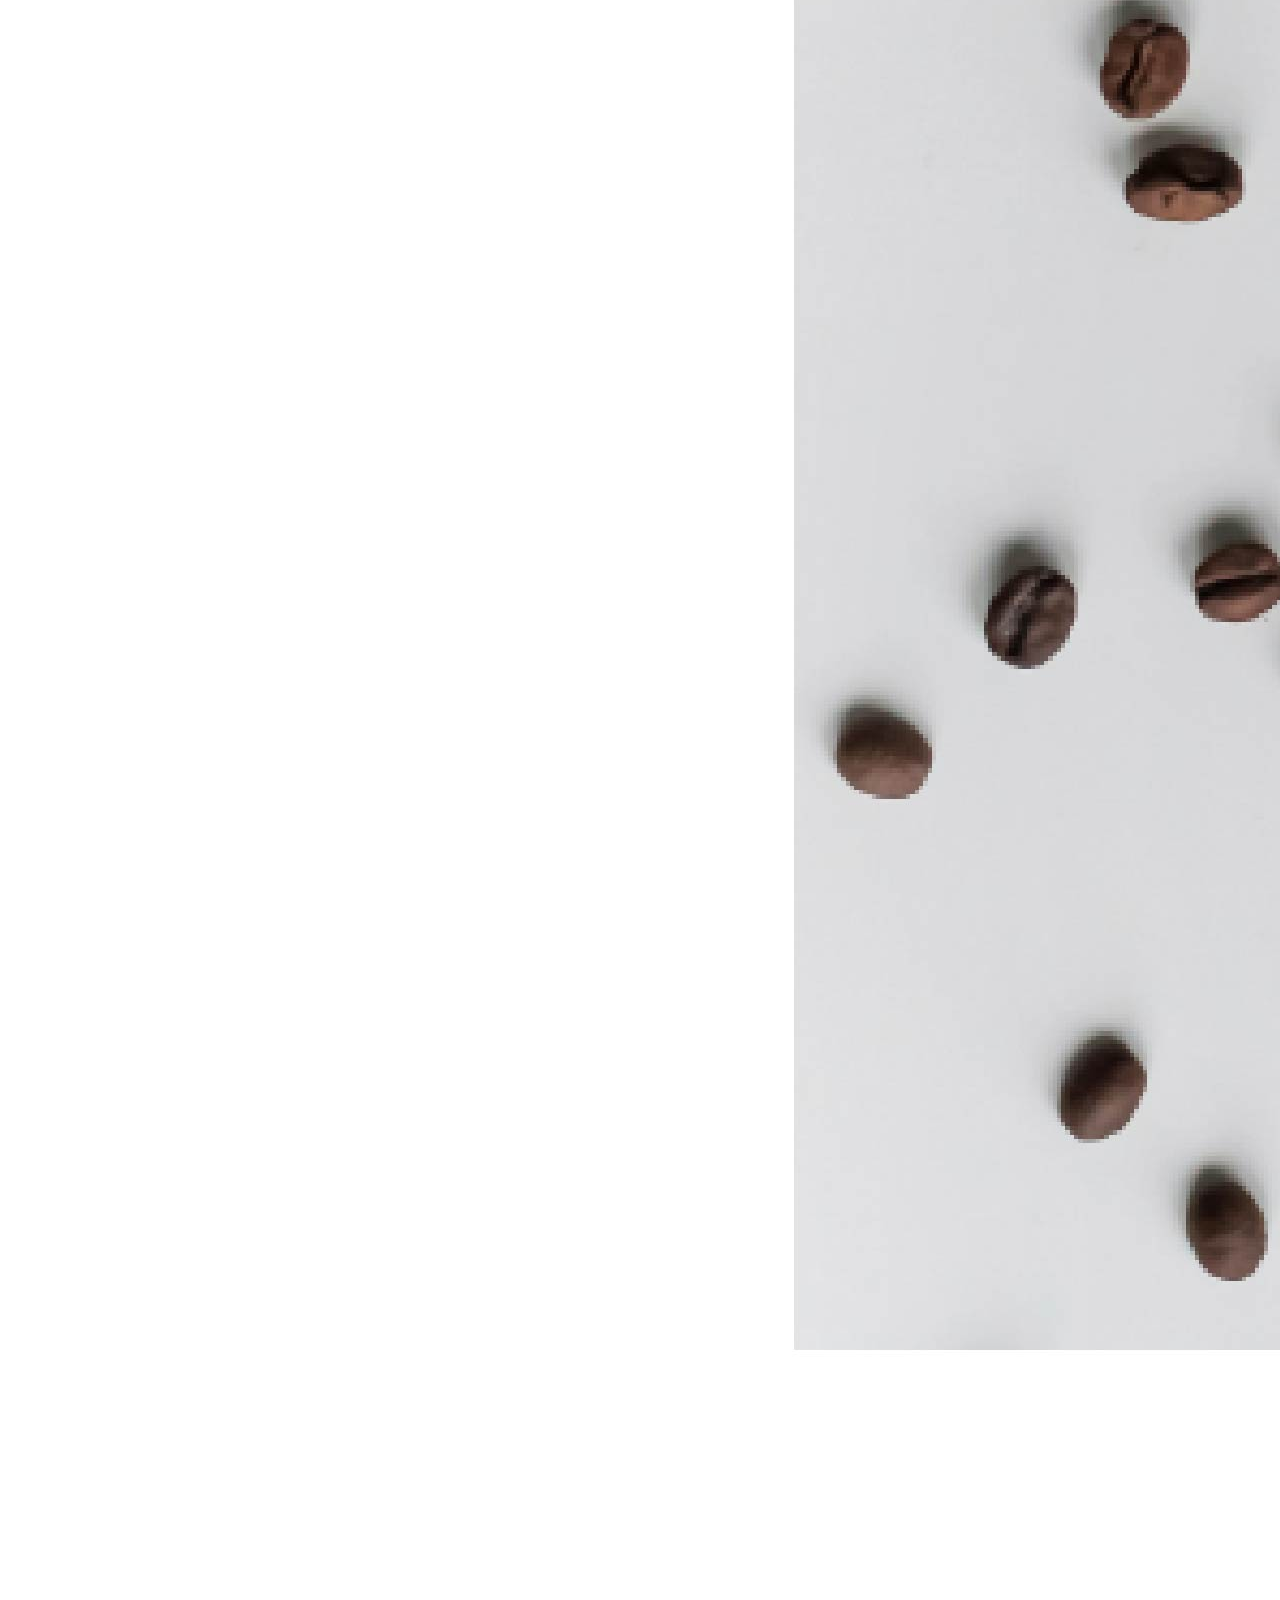
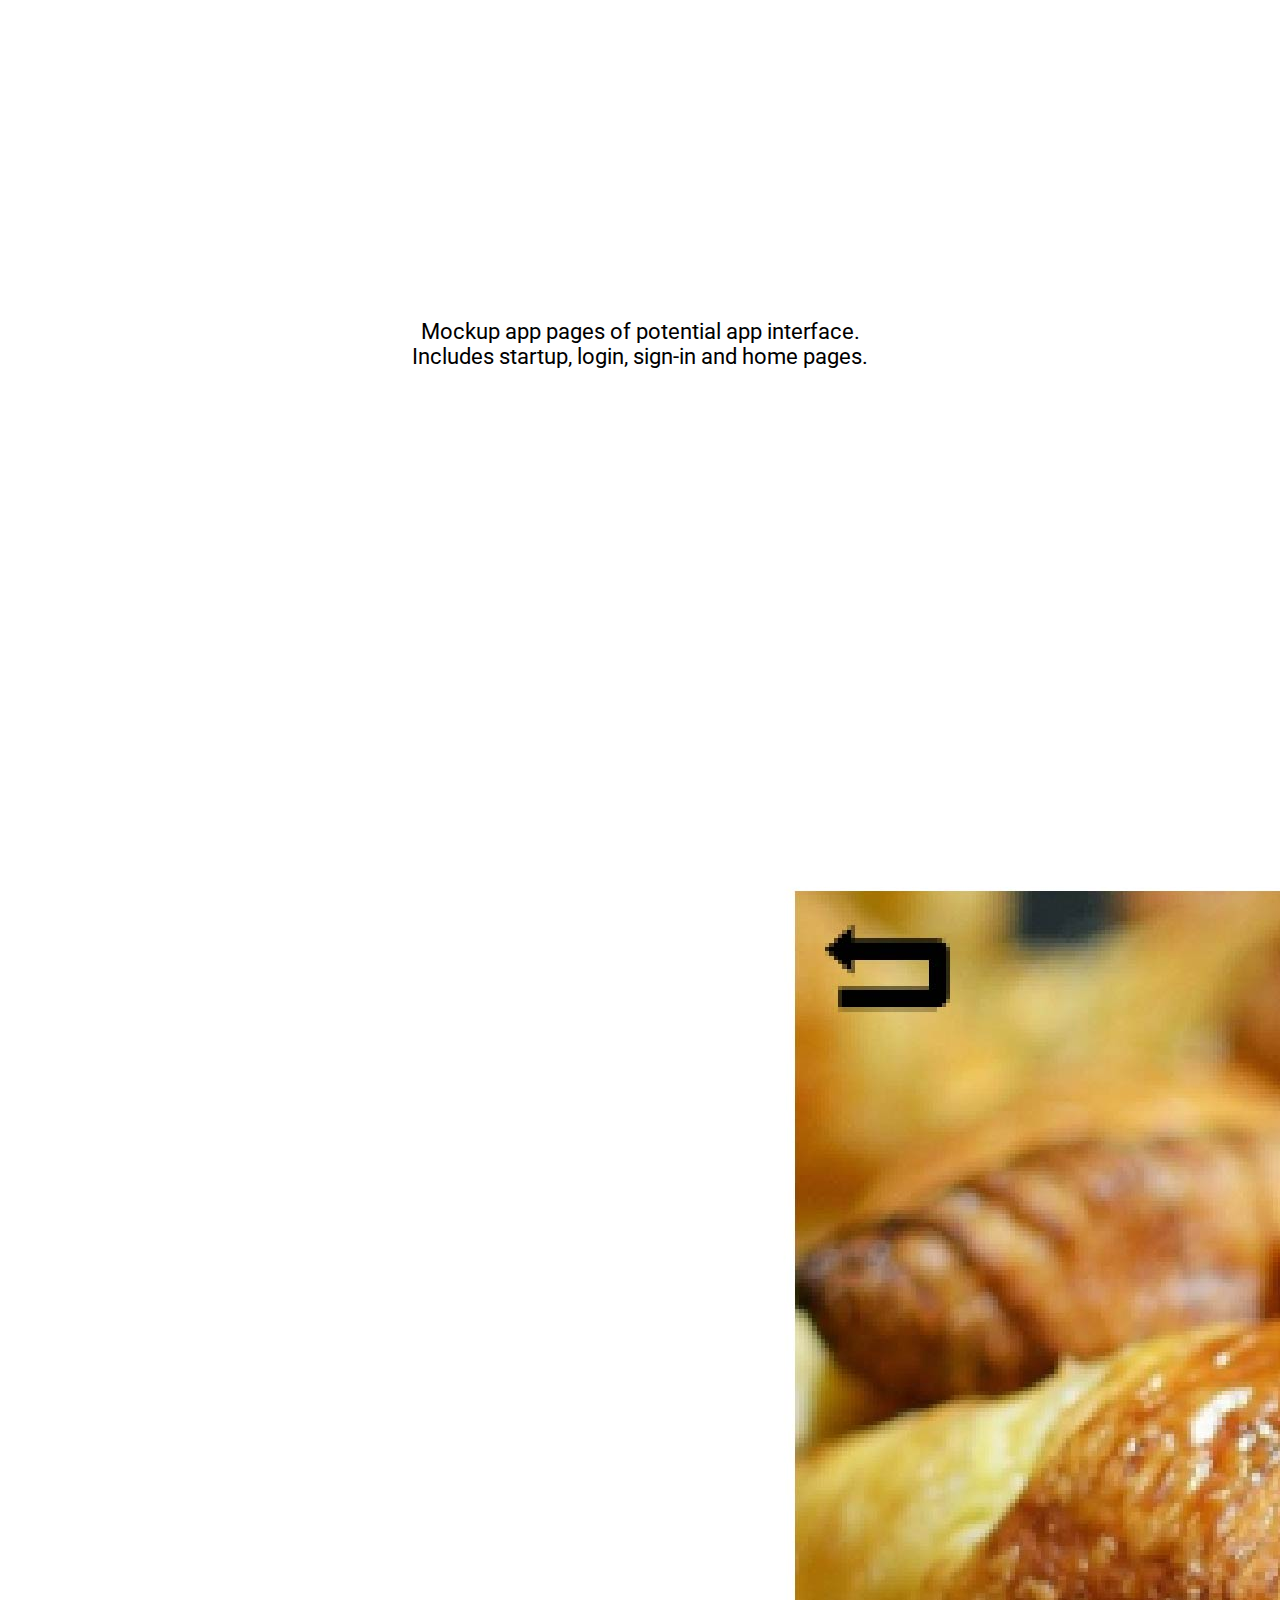
<file: appmockup.html>
<html>

<head>
    <title>tyana van-tang - branding</title>

    <link href="https://cdn.jsdelivr.net/npm/bootstrap@5.0.0-beta3/dist/css/bootstrap.min.css" rel="stylesheet"
        integrity="sha384-eOJMYsd53ii+scO/bJGFsiCZc+5NDVN2yr8+0RDqr0Ql0h+rP48ckxlpbzKgwra6" crossorigin="anonymous">
    <script src="https://cdn.jsdelivr.net/npm/@popperjs/core@2.9.1/dist/umd/popper.min.js"
        integrity="sha384-SR1sx49pcuLnqZUnnPwx6FCym0wLsk5JZuNx2bPPENzswTNFaQU1RDvt3wT4gWFG"
        crossorigin="anonymous"></script>
    <script src="https://cdn.jsdelivr.net/npm/bootstrap@5.0.0-beta3/dist/js/bootstrap.min.js"
        integrity="sha384-j0CNLUeiqtyaRmlzUHCPZ+Gy5fQu0dQ6eZ/xAww941Ai1SxSY+0EQqNXNE6DZiVc"
        crossorigin="anonymous"></script>
    <script src="https://code.jquery.com/jquery-3.2.1.slim.min.js"
        integrity="sha384-KJ3o2DKtIkvYIK3UENzmM7KCkRr/rE9/Qpg6aAZGJwFDMVNA/GpGFF93hXpG5KkN"
        crossorigin="anonymous"></script>
    <script src="https://maxcdn.bootstrapcdn.com/bootstrap/4.0.0/js/bootstrap.min.js"
        integrity="sha384-JZR6Spejh4U02d8jOt6vLEHfe/JQGiRRSQQxSfFWpi1MquVdAyjUar5+76PVCmYl"
        crossorigin="anonymous"></script>
    <link rel="stylesheet" href="styles.css">
    <link rel="preconnect" href="https://fonts.gstatic.com">
    <link href="https://fonts.googleapis.com/css2?family=Roboto&display=swap" rel="stylesheet">
</head>

<body>
    <h1 class="centertext" style = "font-weight:300;">TYANA VAN-TANG</h1>
    <nav class="navbar navbar-expand-md navbar-light  ">
        <a href="/" class="navbar-brand d-flex w-50"></a>
        <div class="text-right">
            <button class="navbar-toggler" type="button" data-toggle="collapse" data-target="#navbarTop"
                aria-controls="navbar" aria-expanded="false" aria-label="Toggle navigation">
                <span class="navbar-toggler-icon"></span>
            </button>
        </div>
        <div class="collapse navbar-collapse" id="navbarTop">
            <ul class="navbar-nav navbar-center ">
                <li class="nav-item">
                    <a class="nav-link " href="index.html">home</a>
                </li>
                <li class="nav-item">
                    <a class="nav-link" href="about.html">about</a>
                </li>

                <li class="nav-item dropdown">
                    <a class="nav-link dropdown-toggle" href="portfolio.html" id="navbarDropdown" role="button"
                        data-toggle="dropdown" aria-haspopup="true" aria-expanded="false">
                        portfolio
                    </a>
                    <div class="dropdown-menu" aria-labelledby="navbarDropdown">
                        <a class="dropdown-item" href="motiondesign.html">motion design</a>
                        <a class="dropdown-item" href="3dmodel.html">3d modelling</a>
                        <a class="dropdown-item" href="appmockup.html">branding</a>
                    </div>
                </li>
                <li class="nav-item"><a class="nav-link" href="contact.html">contact</a> </li>
            </ul>
        </div>
    </nav>

    <h2 class="centertext" style = "text-decoration: underline">Branding</h2>

    <div class = "descriptions center centertext">
        <h3>Summary</h3>
        <p>The purpose of this project was to create branding for a local startup business. Logos, wireframing and social media content were created for this brand. </p>
        <h3>Timeline</h3>
        <p>November 2020 - December 2020</p>
        <h3>Research</h3>
        <p>Local competitors were researched to see what the market was like and who the target audience was. Large chain companies were also discusessed for social media content as well as involved in the creation of branding and wireframing. </p>
        <h3>Tools Used</h3>
        <p>Adobe Photoshop<br>Adobe Illustrator<br>Adobe XD</p>
        <h3>Deliverables</h3>
        <p>The final product was an app mockup of what the coffee shop could do in terms of an app and other additional features that they wanted to include. An instagram layout board was created to determine the aesthetic and how they wanted to show themselves as a company. </p>
    
    </div>

    <div id="carouselExampleCaptions" class="carousel slide" data-bs-ride="carousel" data-bs-interval="0">
        <div class="carousel-inner">
            <div class="carousel-item active" data-bs-interval="0">
                <img src="portfolio-work/mockups/mockup1.jpg" class=" w-100" alt="first slide">
                <p class="centertext fontsize">Instagram Layout 1 - The first is an overall view and aesthetic of the entire page. The next three mockups are what content posts would look like.</p>
            </div>
            <div class="carousel-item" data-bs-interval="0">
                <img src="portfolio-work/mockups/mockup2.jpg" class=" w-100" alt="second slide">
                <p class="centertext fontsize">Instagram Layout 2 - Additional Instagram content pages and what they could look like. </p>
            </div>
            <div class="carousel-item" data-bs-interval="0">
                <img src="portfolio-work/wireframe-mockups/mockup1.jpg" class=" w-100" alt="second slide">
                <p class="centertext fontsize">Mockup app pages of potential app interface. Includes startup, login, sign-in and home pages. </p>
            </div>
            <div class="carousel-item" data-bs-interval="0">
                <img src="portfolio-work/wireframe-mockups/mockup2.jpg" class=" w-100" alt="second slide">
                <p class="centertext fontsize">Mockup app pages of potential app interface. Includes menu and item description, mobile ordering, receipt and order review pages. </p>
            </div>
        </div>
        <button class="carousel-control-prev" type="button" data-bs-target="#carouselExampleCaptions"
            data-bs-slide="prev">
            <span class="carousel-control-prev-icon" aria-hidden="true"></span>
            <span class="visually-hidden">Previous</span>
        </button>
        <button class="carousel-control-next" type="button" data-bs-target="#carouselExampleCaptions"
            data-bs-slide="next">
            <span class="carousel-control-next-icon" aria-hidden="true"></span>
            <span class="visually-hidden">Next</span>
        </button>
        
    </div>
</body>

</html>
</file>
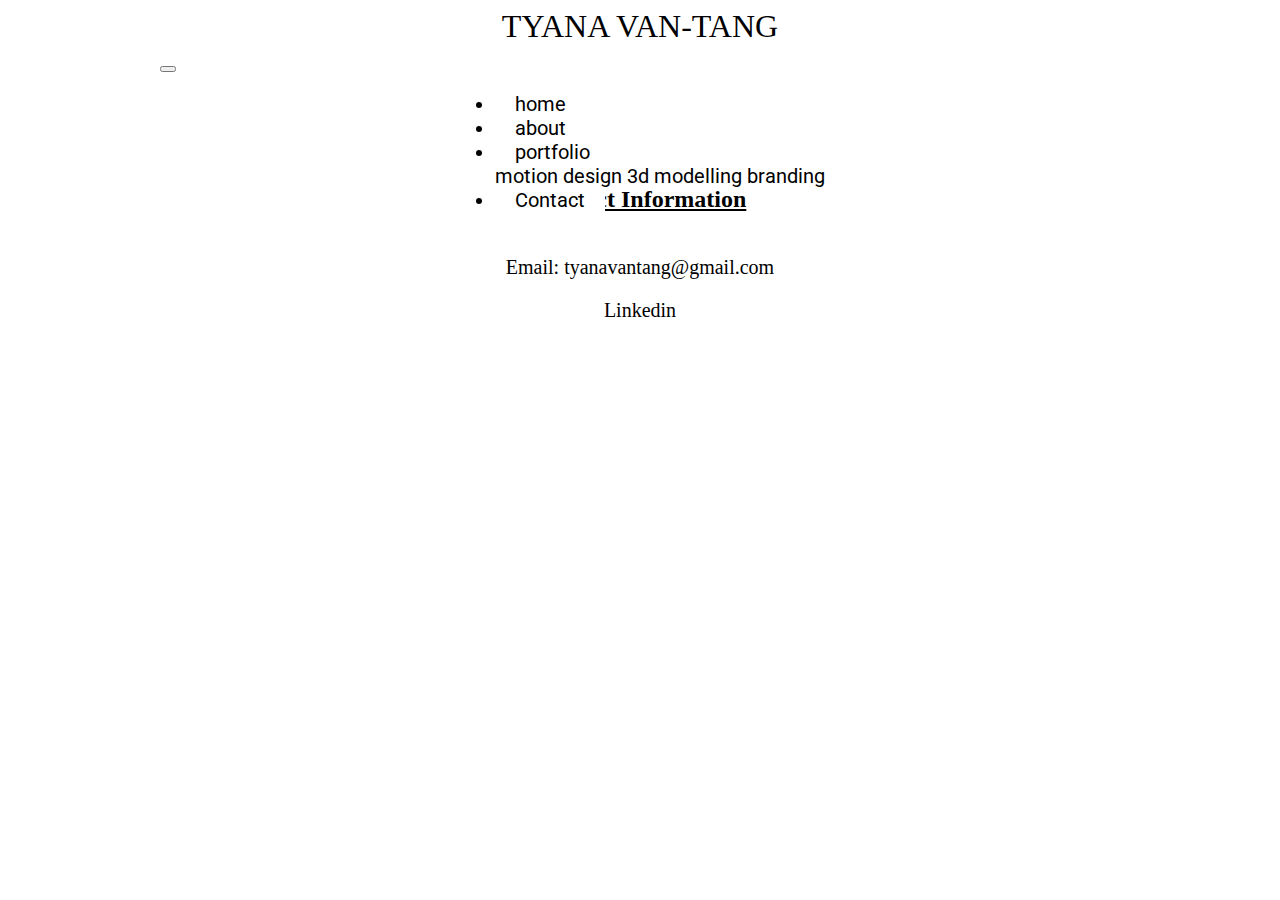
<file: contact.html>
<html>
<head>
    <title>Contact Tyana</title>
    <link href="https://cdn.jsdelivr.net/npm/bootstrap@5.0.0-beta3/dist/css/bootstrap.min.css" rel="stylesheet"
        integrity="sha384-eOJMYsd53ii+scO/bJGFsiCZc+5NDVN2yr8+0RDqr0Ql0h+rP48ckxlpbzKgwra6" crossorigin="anonymous">
    <script src="https://cdn.jsdelivr.net/npm/@popperjs/core@2.9.1/dist/umd/popper.min.js"
        integrity="sha384-SR1sx49pcuLnqZUnnPwx6FCym0wLsk5JZuNx2bPPENzswTNFaQU1RDvt3wT4gWFG"
        crossorigin="anonymous"></script>
    <script src="https://cdn.jsdelivr.net/npm/bootstrap@5.0.0-beta3/dist/js/bootstrap.min.js"
        integrity="sha384-j0CNLUeiqtyaRmlzUHCPZ+Gy5fQu0dQ6eZ/xAww941Ai1SxSY+0EQqNXNE6DZiVc"
        crossorigin="anonymous"></script>
    <script src="https://code.jquery.com/jquery-3.2.1.slim.min.js"
        integrity="sha384-KJ3o2DKtIkvYIK3UENzmM7KCkRr/rE9/Qpg6aAZGJwFDMVNA/GpGFF93hXpG5KkN"
        crossorigin="anonymous"></script>
    <script src="https://maxcdn.bootstrapcdn.com/bootstrap/4.0.0/js/bootstrap.min.js"
        integrity="sha384-JZR6Spejh4U02d8jOt6vLEHfe/JQGiRRSQQxSfFWpi1MquVdAyjUar5+76PVCmYl"
        crossorigin="anonymous"></script>
    <link rel="stylesheet" href="styles.css">
    <link rel="preconnect" href="https://fonts.gstatic.com">
    <link href="https://fonts.googleapis.com/css2?family=Roboto&display=swap" rel="stylesheet">
</head>

<body>
    <h1 class="centertext" style = "font-weight:300;">TYANA VAN-TANG</h1>
    <nav class="navbar navbar-expand-md navbar-light ">
        <a href="/" class="navbar-brand d-flex w-50"></a>
        <div class="text-right">
            <button class="navbar-toggler" type="button" data-toggle="collapse" data-target="#navbarTop"
                aria-controls="navbar" aria-expanded="false" aria-label="Toggle navigation">
                <span class="navbar-toggler-icon"></span>
            </button>
        </div>
        <div class="collapse navbar-collapse" id="navbarTop">
            <ul class="navbar-nav navbar-center ">
                <li class="nav-item">
                    <a class="nav-link " href="index.html">home</a>
                </li>
                <li class="nav-item">
                    <a class="nav-link" href="about.html">about</a>
                </li>

                <li class="nav-item dropdown">
                    <a class="nav-link dropdown-toggle" href="portfolio.html" id="navbarDropdown" role="button"
                        data-toggle="dropdown" aria-haspopup="true" aria-expanded="false">
                        portfolio
                    </a>
                    <div class="dropdown-menu" aria-labelledby="navbarDropdown">
                        <a class="dropdown-item" href="motiondesign.html">motion design</a>
                        <a class="dropdown-item" href="3dmodel.html">3d modelling</a>
                        <a class="dropdown-item" href="appmockup.html">branding</a>
                    </div>
                </li>
                <li class="nav-item"><a class="nav-link" href="contact.html">Contact</a> </li>
            </ul>
        </div>
    </nav>
    
    <!-- <p class ="centertext fontsize"><br>Email: tyanavantang@gmail.com</p>
    <p class ="centertext fontsize"><a href = "https://www.linkedin.com/in/tyana-v-567a49153/" target="_blank" rel="noopener noreferrer">Linkedin</a></p> -->

   
    <div class = " centertext ">
        <h2 class="" style = "text-decoration: underline;">Contact Information</h2>
        <p class = ""><br>Email: tyanavantang@gmail.com</p>

        <!-- <p><a href = "https://www.linkedin.com/in/tyana-v-567a49153/" target="_blank" rel="noopener noreferrer">Linkedin</a></p> -->

        <p><a class="three" href="https://www.linkedin.com/in/tyana-v-567a49153/" target="_blank">Linkedin</a></p>

    </div>
    <!-- <p><b><a class="three" href="https://www.linkedin.com/in/tyana-v-567a49153/" target="_blank">Linkedin</a></b></p> -->
</body>

</html>
</file>
<file: styles.css>
body {
    
    width: 75%;
    /* margin: 0; */
    margin-left: auto;
    margin-right: auto;
    padding: 0;
}
.container{
    position: relative;
    /* text-align: center; */
}
.middle {
    /* border: blue solid; */
    position: absolute;
    top: 50%;
    left: 50%;
    transform: translate(-50%, -50%);
}
.middle img {
    background-color: white;
    margin: auto;
    border-radius: 50%;
    display:block;
    width:200px;
}
/* p {
    font-family: 'Playfair Display', serif;
    font-size: 50px;
    font-weight: 2px;
} */

.intro {
    /* border: blue solid; */
    margin-top: 30px;
}

.boxL {
    margin-top: 30px;
    width: 50%;
    float: left;
    /* border: solid red; */
}

.boxR {
    margin-top: 30px;
    /* border: solid green; */
    width: 50%;
    float: right;
}

.boxL img {
    width: 50%;
    height: auto;
}
.boxR img{
    width:75%;
    height: auto;
}
.about{
    border: black solid;
    position: absolute;
    margin-top: 100px;
    width: 75%;
   
}
/* 
.paragraph {
    color: #282828;
    border: solid red;

    margin-left:
    width: 90%;
} */


.fontsize {
    font-family: 'Roboto', sans-serif;
    /* font-weight: 300; */
    font-size: 22px;
}

/* .box {
    margin: 30px auto;
    width: 25%;
    border-radius: 20px;
    color: white;
    padding: 3px;
    font-size: 25px;
    background-color: #7e4a7e;
} */

.overlay {
    position: absolute;
    top: 0;
    bottom: 0;
    left: 0;
    right: 0;
    height: 100%;
    width: 100%;
    opacity: 0;
    transition: .5s ease;
    background-color: #008CBA;
  }
  .overlayBox .overlay {
      opacity: 1;
  }
.brandingDesc {
    /* border: solid red; */
    width:75%;
}
.motionDesc{
    margin-top: 50px;
    margin-bottom: 100px;
    /* border: solid red; */
    
}

.descriptions {
    margin-top: 50px;
}
/* .descriptions, a:link {
    text-decoration: none;
} */
/* .descriptions, a:hover, a:active {
    background-color: purple;
    color:white;
} */

/* .descriptions, a:hover {
    background: purple;
    color: white;
} */

/* .descriptions, a:hover {
    color:purple;
} */

a.three:link {color:black;}
a.three:visited {color:black;}
a.three:hover {
    background:purple;
    color: white;
}


.centertext {
    text-align: center;
}

.center {
    display: block;
    margin-left: auto;
    margin-right: auto;
    width: 75%;
}

@media screen and (min-width: 768px) {
    .container img {
        width: 20%;
        float: left;
    }
    video {
        width: 80%;
        height: auto;
    }
}

video {
    display: block;
    margin: auto;
  
}

.navbar {
    /* border: solid black; */
    font-family: 'Roboto', sans-serif;
    background-color: white;
    height: 100px;
    font-size: 20px;
    /* position: relative;  */
    z-index: 100;
}

.navbar-nav.navbar-center {
    position: absolute;
    /* right: 0%; */
    left: 50%;
    transform: translatex(-50%);
}

.navbar-light .navbar-nav .nav-link {
    color: black;
    padding-left: 20px;
    padding-right: 20px;
}

.nav-link {
    
    text-align: right;
    background-color: white;
    
}

.nav-link:hover, .dropdown-item:hover {
    background-color: #dbc2db;
    transition: .3s background-color;
}

.dropdown-menu {
    width: auto;
    background-color: white;
}

.carousel {
    height: 50%;
    width: 50%;
    margin: auto;
    margin-top: 50px;
}

h3 {
    font-family: 'Roboto', sans-serif;
    font-size: 25;
    font-weight: 400;
}
a:link{
    text-decoration: none;
}
/* a:hover{
    color: purple;
} */
/* a:hover, a:active{
    background-color: purple;
    color:white;

} */
.boxL a:hover, a:active {
    background-color: purple;
    color:white;

}
.boxR a:hover, a:active {
    background-color: purple;
    color:white;

}
p, a {
    color: black;
    font-size: 20px;
}
</file>
